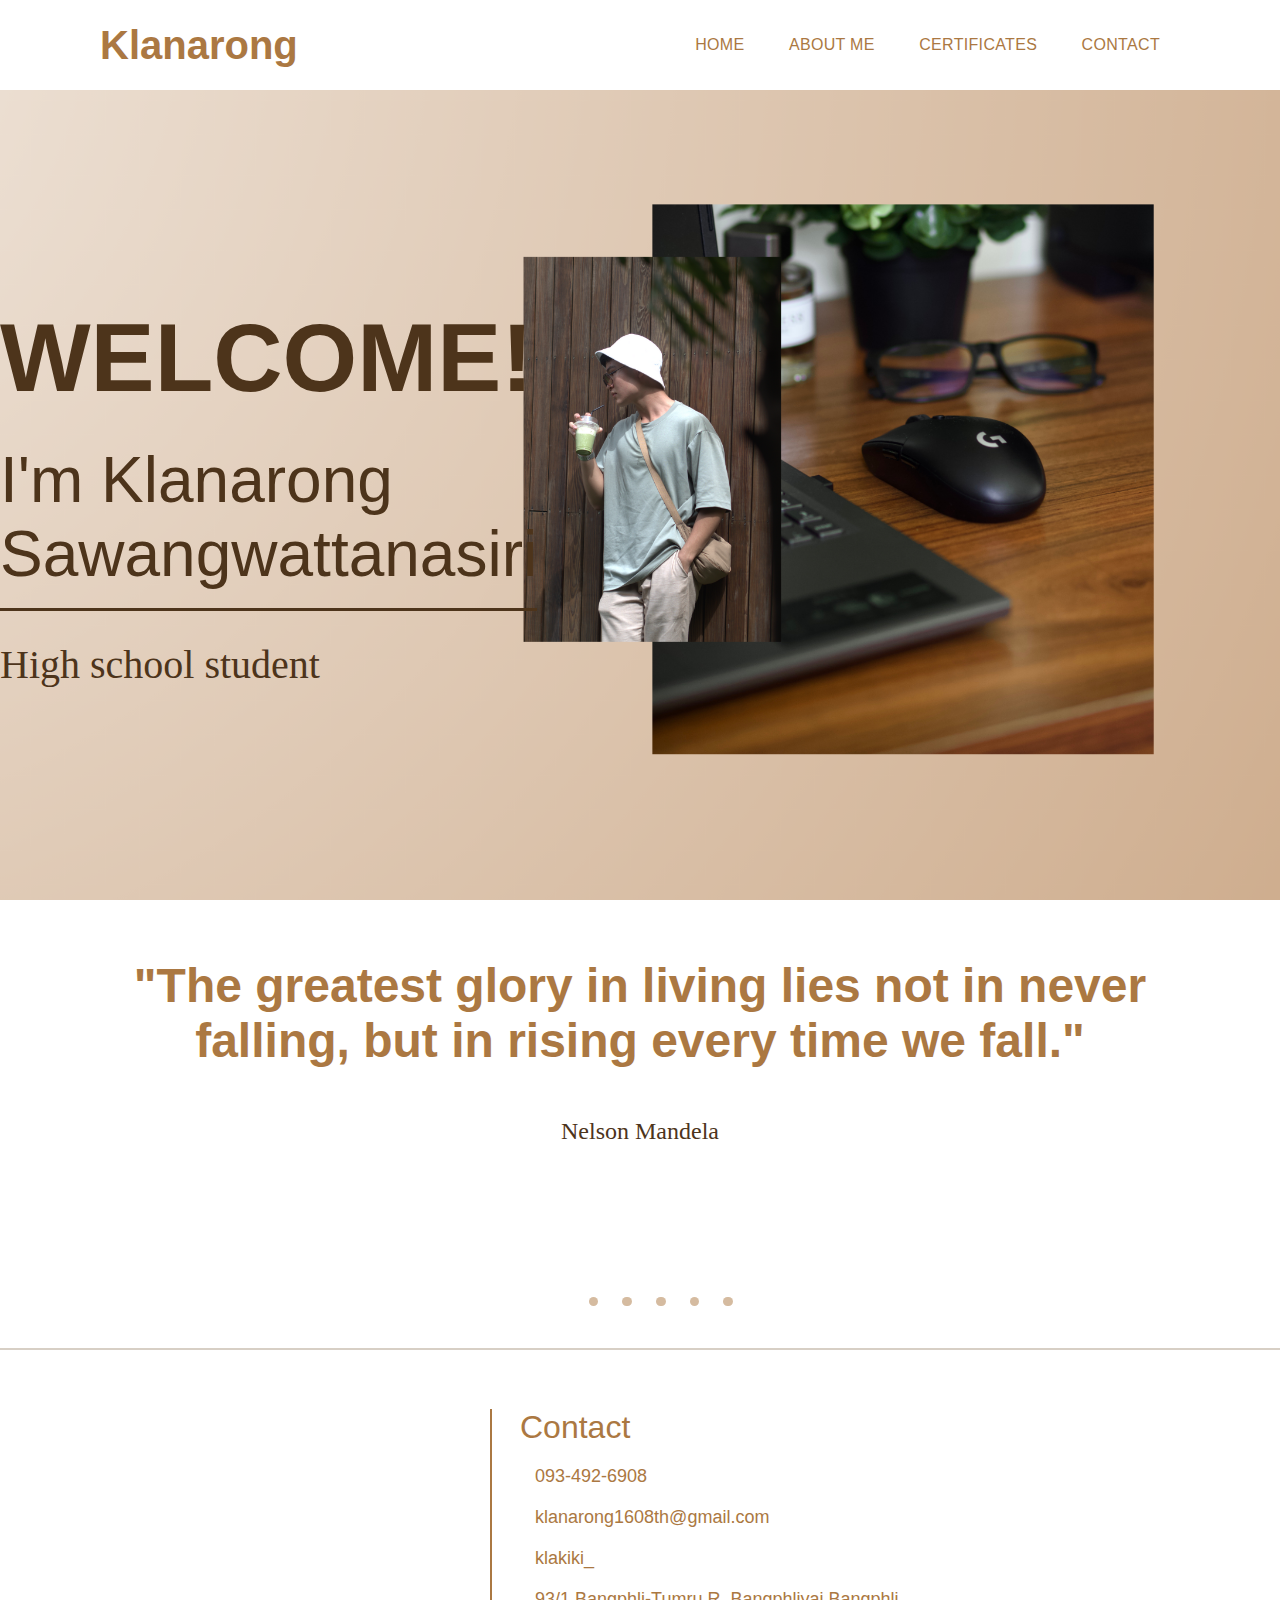
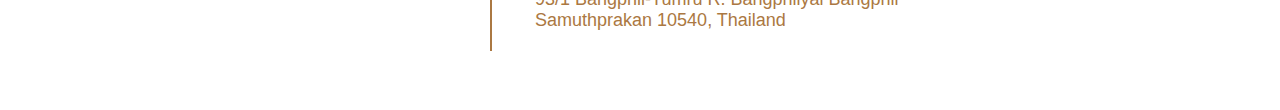
<file: index.html>
<!DOCTYPE html>
<html lang="en">
<head>
    <meta charset="UTF-8">
    <meta name="viewport" content="width=device-width, initial-scale=1.0">
    <title>Klanarong</title>
    <!-- link to stylesheets -->
    <link rel="stylesheet" href="styles/header.css">
    <link rel="stylesheet" href="styles/index.css">
    <link rel="stylesheet" href="styles/footer.css">
    <!-- link to google font -->
    <link rel="preconnect" href="https://fonts.googleapis.com">
    <link rel="preconnect" href="https://fonts.gstatic.com" crossorigin>
    <link href="https://fonts.googleapis.com/css2?family=Kanit:ital,wght@0,100;0,200;0,300;0,400;0,500;0,600;0,700;0,800;0,900;1,100;1,200;1,300;1,400;1,500;1,600;1,700;1,800;1,900&display=swap" rel="stylesheet">
    <!-- link to font awesome -->
    <link rel="stylesheet" href="https://cdnjs.cloudflare.com/ajax/libs/font-awesome/6.6.0/css/all.min.css" integrity="sha512-Kc323vGBEqzTmouAECnVceyQqyqdsSiqLQISBL29aUW4U/M7pSPA/gEUZQqv1cwx4OnYxTxve5UMg5GT6L4JJg==" crossorigin="anonymous" referrerpolicy="no-referrer" />
    <!-- link to swiperJS CSS -->
    <link rel="stylesheet" href="https://cdn.jsdelivr.net/npm/swiper@11/swiper-bundle.min.css">
</head>
<body>

    <!-- BURGER MENU -->
    <div class="burger-menu">
        <div class="burger-nav">
            <a class="nav-home" href="index.html">HOME</a>
            <a class="nav-about" href="about_me.html">ABOUT ME</a>
            <a class="nav-certificate" href="certificate.html">CERTIFICATES</a>
            <a class="nav-contact" href="#contact-footer">CONTACT</a>
        </div>
    </div>


    <!-- THE HEADER OF THE WEBSITE -->
    <header>
        <nav class="navigator">
            <div class="logo">
                <a href="index.html">Klanarong</a>
            </div>
            <div class="nav-bar">
                <a class="nav-home" href="index.html">HOME</a>
                <a class="nav-about" href="about_me.html">ABOUT ME</a>
                <a class="nav-certificate" href="certificate.html">CERTIFICATES</a>
                <a class="nav-contact" href="#contact-footer">CONTACT</a>
            </div>
            <div class="burger-menu-btn"></div>
        </nav>
    </header>

    <!-- MAIN CONTENT -->
    <main>
        <div class="intro">
            <div class="introduction">
                <h1 class="greeting">WELCOME!</h1>
                <h1 class="firstname">I'm Klanarong</h1>
                <h1 class="surname">Sawangwattanasiri</h1>
                <p>High school student</p>
            </div>
        </div>
    </main>


    <!-- FAMOUS QUOTES -->
    <section class="quote-container">
        <div class="slider-wrapper">
            <div class="slider" id="slider">
                <div id="slide-1" class="quotes">
                    <h1 class="quote-title">"The greatest glory in living lies not in never falling, but in rising every time we fall."</h1>
                    <p class="person">Nelson Mandela</p>
                </div>
                <div id="slide-2" class="quotes">
                    <h1 class="quote-title">"Do not go where the path may lead, go instead where there is no path and leave a trail."</h1>
                    <p class="person">Ralph Waldo Emerson</p>
                </div>
                <div id="slide-3" class="quotes">
                    <h1 class="quote-title">"The future belongs to those who believe in the beauty of their dreams."</h1>
                    <p class="person">Eleanor Roosevelt</p>
                </div>
                <div id="slide-4" class="quotes">
                    <h1 class="quote-title">"You miss 100% of the shots you don't take."</h1>
                    <p class="person">Wayne Gretzky</p>
                </div>
                <div id="slide-5" class="quotes">
                    <h1 class="quote-title">"If you set your goals ridiculously high and it's a failure, you will fail above everyone else's success."</h1>
                    <p class="person">James Cameron</p>
                </div>
            </div>
            <!-- slider nav -->
            <div class="slider-nav">
                <a href="#slide-1"></a>
                <a href="#slide-2"></a>
                <a href="#slide-3"></a>
                <a href="#slide-4"></a>
                <a href="#slide-5"></a>
            </div>
        </div>
    </section>


    <!-- THE FOOTER OF THE WEBSITE -->
    <footer>
        <div class="contact-container " id="contact-footer">
            <h2>Contact</h2>
            <div class="contact-info">
                <div class="info num1">
                    <i class="fa-solid fa-phone"></i>
                    <p class="phone">093-492-6908</p>
                </div>
                <div class="info num2">
                    <i class="fa-solid fa-envelope"></i>
                    <a class="link gmail" href="https://mail.google.com/" target="_blank">klanarong1608th@gmail.com</a>
                </div>
                <div class="info num3">
                    <i id="icon" class="fa-brands fa-instagram"></i>
                    <a class="link instagram" href="https://www.instagram.com/klakiki_/" target="_blank">klakiki_</a>
                </div>
                <div class="info num4">
                    <i class="fa-solid fa-location-dot"></i>
                    <p class="address">93/1 Bangphli-Tumru R.  Bangphliyai Bangphli  Samuthprakan  10540,  Thailand</p>
                </div>
            </div>
        </div>
    </footer>


    <!-- JS scripts -->
    <script src="scripts/header.js">  </script>
    <script src="scripts/index.js">  </script>
    <!-- link to swiperJS JS -->
    <script src="https://cdn.jsdelivr.net/npm/swiper@11/swiper-bundle.min.js"></script>

</body>
</html>
</file>
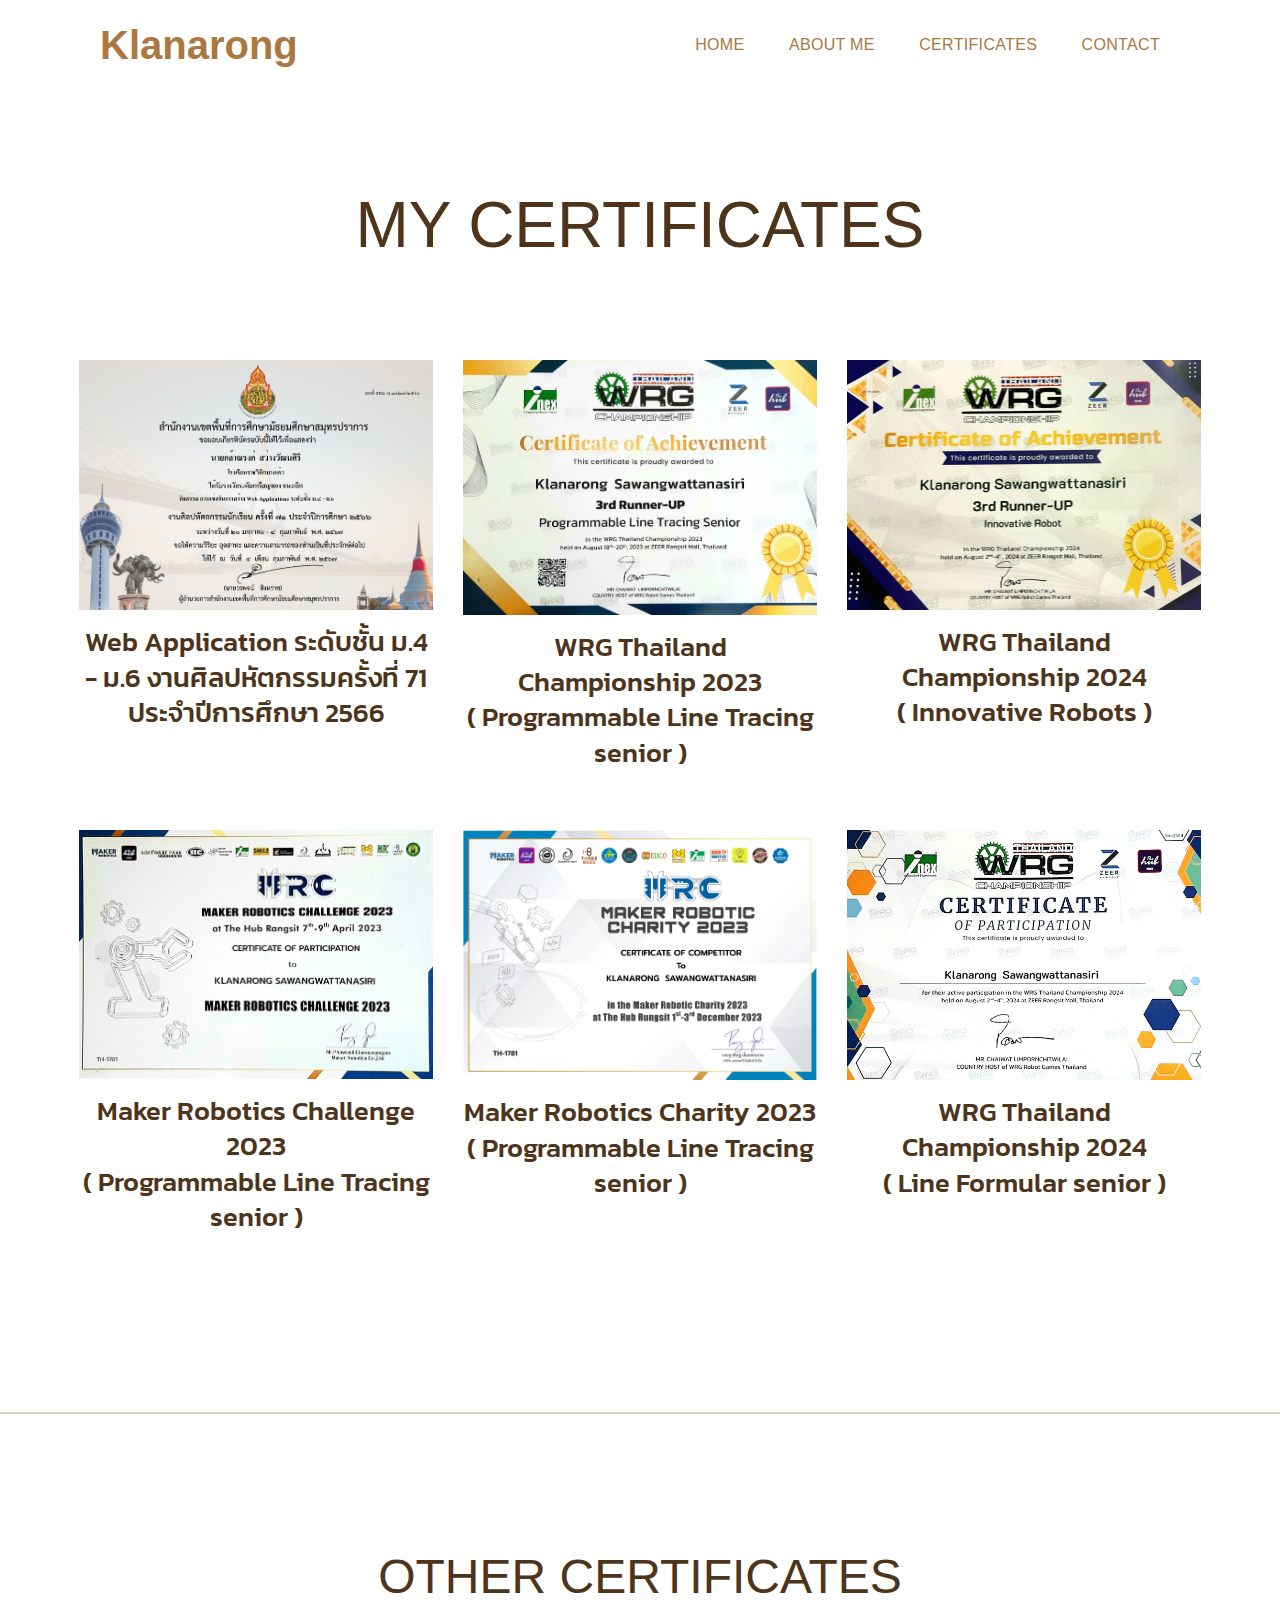
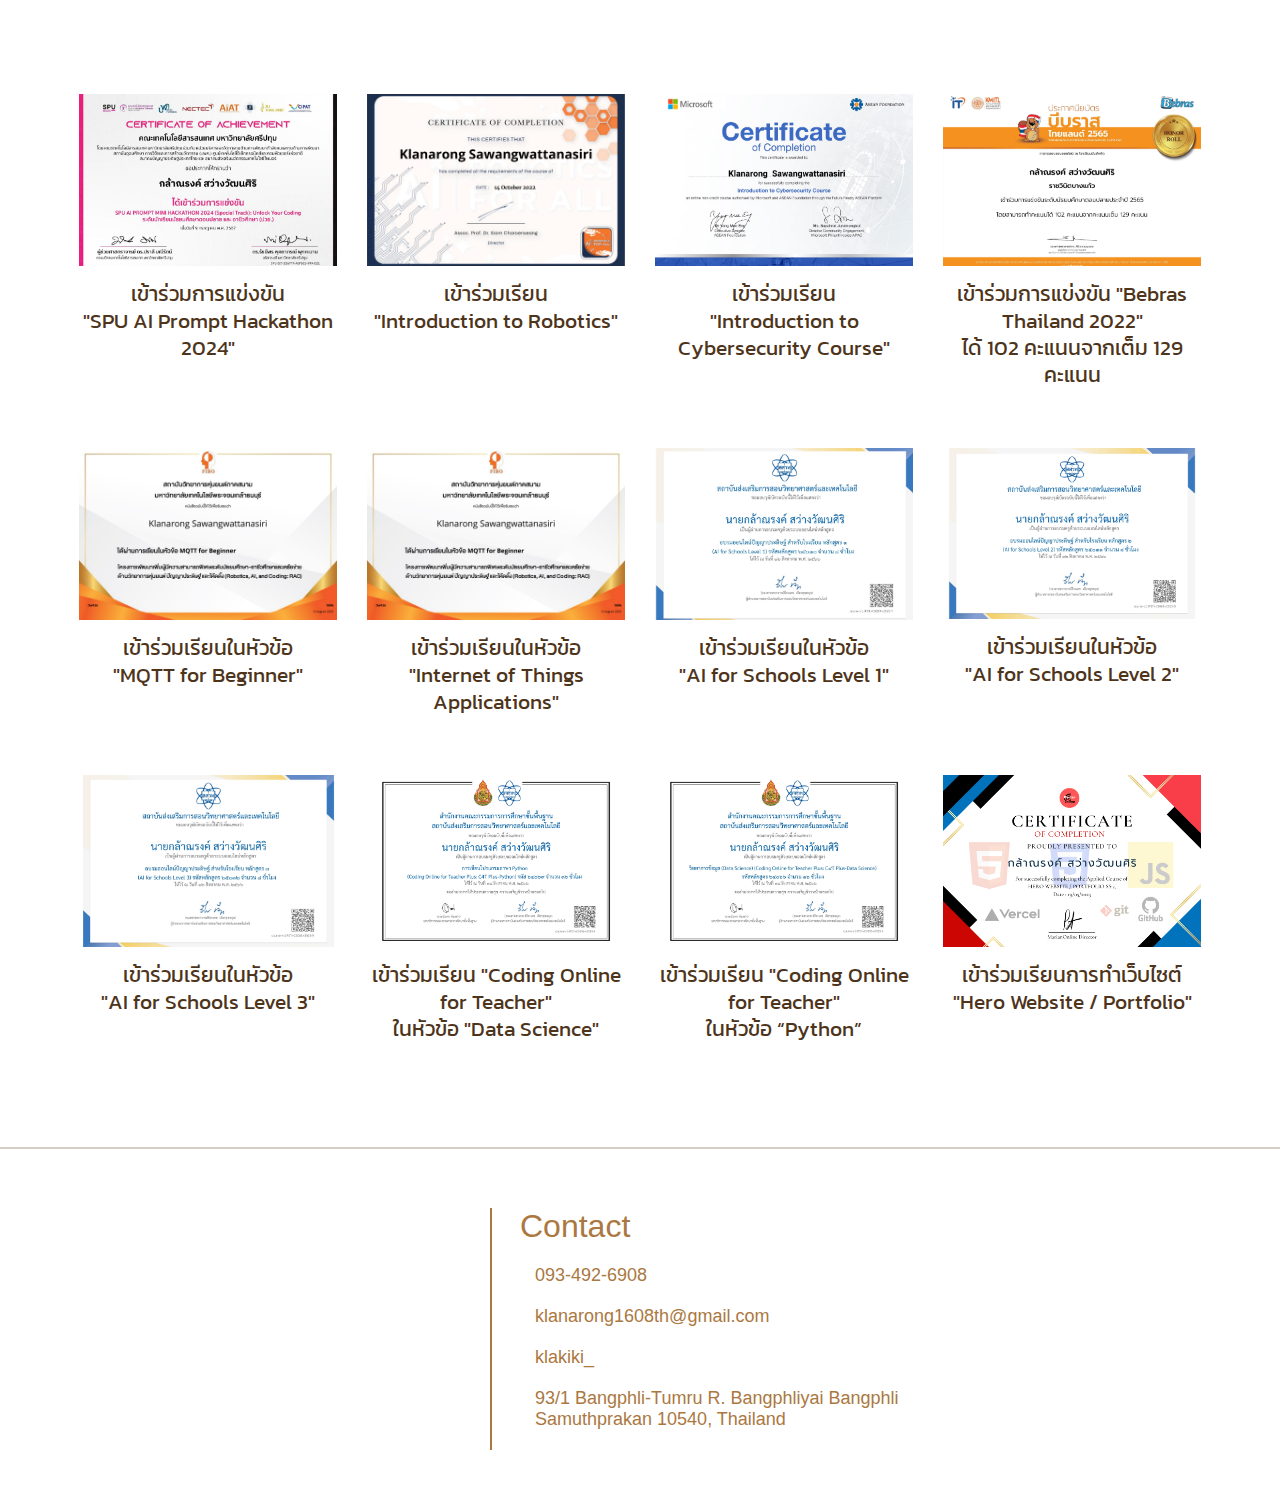
<file: certificate.html>
<!DOCTYPE html>
<html lang="en">
<head>
    <meta charset="UTF-8">
    <meta name="viewport" content="width=device-width, initial-scale=1.0">
    <title>Klanarong</title>
    <!-- link to stylesheets -->
    <link rel="stylesheet" href="styles/header.css">
    <link rel="stylesheet" href="styles/certificate.css">
    <link rel="stylesheet" href="styles/footer.css">
    <!-- link to google font -->
    <link rel="preconnect" href="https://fonts.googleapis.com">
    <link rel="preconnect" href="https://fonts.gstatic.com" crossorigin>
    <link href="https://fonts.googleapis.com/css2?family=Kanit:ital,wght@0,100;0,200;0,300;0,400;0,500;0,600;0,700;0,800;0,900;1,100;1,200;1,300;1,400;1,500;1,600;1,700;1,800;1,900&display=swap" rel="stylesheet">
    <!-- link to font awesome -->
    <link rel="stylesheet" href="https://cdnjs.cloudflare.com/ajax/libs/font-awesome/6.6.0/css/all.min.css" integrity="sha512-Kc323vGBEqzTmouAECnVceyQqyqdsSiqLQISBL29aUW4U/M7pSPA/gEUZQqv1cwx4OnYxTxve5UMg5GT6L4JJg==" crossorigin="anonymous" referrerpolicy="no-referrer" />
</head>
<body>

    <!-- BURGER MENU -->
    <div class="burger-menu">
        <div class="burger-nav">
            <a class="nav-home" href="index.html">HOME</a>
            <a class="nav-about" href="about_me.html">ABOUT ME</a>
            <a class="nav-certificate" href="certificate.html">CERTIFICATES</a>
            <a class="nav-contact" href="#contact-footer">CONTACT</a>
        </div>
    </div>


    <!-- THE HEADER OF THE WEBSITE -->
    <header>
        <nav class="navigator">
            <div class="logo">
                <a href="index.html">Klanarong</a>
            </div>
            <div class="nav-bar">
                <a class="nav-home" href="index.html">HOME</a>
                <a class="nav-about" href="about_me.html">ABOUT ME</a>
                <a class="nav-certificate" href="certificate.html">CERTIFICATES</a>
                <a class="nav-contact" href="#contact-footer">CONTACT</a>
            </div>
            <div class="burger-menu-btn"></div>
        </nav>
    </header>
    
    <!-- MY PORTFOLIO -->
    <main>
        <div class="pic-wrapper">
            <h1 class="page-title">MY CERTIFICATES</h1>
        </div>
    </main>

    <!-- MY CERTICIFATES -->
    <section class="cert-wrapper">
        <div class="cert-container">
            <div class="cert-contain num1">
                <div class="cert-pic-container">
                    <a href="certificate/Web2023.html"><img class="cert-pic" src="images/certificate/WebAPP_66กล้าณรงค์.jpg" alt=""></a>
                </div>
                <div class="cert-text">
                    <h1 class="cert-title">Web Application ระดับชั้น ม.4 - ม.6 งานศิลปหัตกรรมครั้งที่ 71 ประจำปีการศึกษา 2566</h1>
                </div>
            </div>
            <div class="cert-contain num2">
                <div class="cert-pic-container">
                    <a href="certificate/Wrg2023.html"><img class="cert-pic" src="images/certificate/WRG_2023_3rdlinetracing_กล้าณรงค์.jpg"" alt=""></a>
                </div>
                <div class="cert-text">
                    <h1 class="cert-title">WRG Thailand Championship 2023 <br>( Programmable Line Tracing senior )</h1>
                </div>
            </div>
            <div class="cert-contain num3">
                <div class="cert-pic-container">
                    <a href="certificate/Innovation2024.html"><img class="cert-pic" src="images/certificate/WRG_2024_innovation.png" alt=""></a>
                </div>
                <div class="cert-text">
                    <h1 class="cert-title">WRG Thailand Championship 2024 <br> ( Innovative Robots )</h1>
                </div>
            </div>
            <div class="cert-contain num4">
                <div class="cert-pic-container">
                    <a href="certificate/Mrc2023.html"><img class="cert-pic" src="images/certificate/MRC_2023_กล้าณรงค์.jpg" alt=""></a>
                </div>
                <div class="cert-text">
                    <h1 class="cert-title">Maker Robotics Challenge 2023<br>( Programmable Line Tracing senior )</h1>
                </div>
            </div>
            <div class="cert-contain num5">
                <div class="cert-pic-container">
                    <a href="certificate/MrCharity2023.html"><img class="cert-pic" src="images/certificate/mrcharity2023.JPG" alt=""></a>
                </div>
                <div class="cert-text">
                    <h1 class="cert-title">Maker Robotics Charity 2023<br>( Programmable Line Tracing senior )</h1>
                </div>
            </div>
            <div class="cert-contain num6">
                <div class="cert-pic-container">
                    <a href="certificate/Wrg2024_line.html"><img class="cert-pic" src="images/certificate/WRG_67_กล้าณรงค์.jpg" alt=""></a>
                </div>
                <div class="cert-text">
                    <h1 class="cert-title">WRG Thailand Championship 2024<br>( Line Formular senior )</h1>
                </div>
            </div>
        </div>
    </section>

    <!-- OTHER CERTIFICATES -->
    <section class="small-cert-wrapper">
        <h1 class="small-cert-title">OTHER CERTIFICATES</h1>
        <div class="small-cert-container">
            <div class="small-cert-contain num1">
                <div class="cert-pic-container">
                    <img class="cert-pic" src="images/certificate/กล้าณรงค์ สว่างวัฒนศิริThu Jul 18 2024 18_22_13 GMT+0700 (Indochina Time).JPG" alt="">
                </div>
                <div class="cert-text">
                    <h1 class="cert-title">เข้าร่วมการแข่งขัน<br>"SPU AI Prompt Hackathon 2024"</h1>
                </div>
            </div>
            <div class="small-cert-contain num2">
                <div class="cert-pic-container">
                    <img class="cert-pic" src="images/certificate/a17a7551-c8a2-4464-b9cd-71cdabc70d5b.JPG" alt="">
                </div>
                <div class="cert-text">
                    <h1 class="cert-title">เข้าร่วมเรียน<br>"Introduction to Robotics"</h1>
                </div>
            </div>
            <div class="small-cert-contain num3">
                <div class="cert-pic-container">
                    <img class="cert-pic" src="images/certificate/Cyber security.JPG" alt="">
                </div>
                <div class="cert-text">
                    <h1 class="cert-title">เข้าร่วมเรียน<br>"Introduction to Cybersecurity Course"</h1>
                </div>
            </div>
            <div class="small-cert-contain num4">
                <div class="cert-pic-container">
                    <img class="cert-pic" src="images/certificate/0009_กล้าณรงค์ สว่างวัฒนศิริ.JPG" alt="">
                </div>
                <div class="cert-text">
                    <h1 class="cert-title">เข้าร่วมการแข่งขัน "Bebras Thailand 2022"<br>ได้ 102 คะแนนจากเต็ม 129 คะแนน</h1>
                </div>
            </div>
            <div class="small-cert-contain num5">
                <div class="cert-pic-container">
                    <img class="cert-pic" src="images/certificate/MQTT_กล้าณรงค์-1.jpg" alt="">
                </div>
                <div class="cert-text">
                    <h1 class="cert-title">เข้าร่วมเรียนในหัวข้อ<br>"MQTT for Beginner"</h1>
                </div>
            </div>
            <div class="small-cert-contain num6">
                <div class="cert-pic-container">
                    <img class="cert-pic" src="images/certificate/MQTT_กล้าณรงค์-1.jpg" alt="">
                </div>
                <div class="cert-text">
                    <h1 class="cert-title">เข้าร่วมเรียนในหัวข้อ<br>"Internet of Things Applications"</h1>
                </div>
            </div>
            <div class="small-cert-contain num7">
                <div class="cert-pic-container">
                    <img class="cert-pic" src="images/certificate/cert_AI level1-1.jpg" alt="">
                </div>
                <div class="cert-text">
                    <h1 class="cert-title">เข้าร่วมเรียนในหัวข้อ<br>"AI for Schools Level 1"</h1>
                </div>
            </div>
            <div class="small-cert-contain num8">
                <div class="cert-pic-container">
                    <img class="cert-pic" src="images/certificate/cert_AI level2-1.jpg" alt="">
                </div>
                <div class="cert-text">
                    <h1 class="cert-title">เข้าร่วมเรียนในหัวข้อ<br>"AI for Schools Level 2"</h1>
                </div>
            </div>
            <div class="small-cert-contain num9">
                <div class="cert-pic-container">
                    <img class="cert-pic" src="images/certificate/cert_AI level3-1.jpg" alt="">
                </div>
                <div class="cert-text">
                    <h1 class="cert-title">เข้าร่วมเรียนในหัวข้อ<br>"AI for Schools Level 3"</h1>
                </div>
            </div>
            <div class="small-cert-contain num10">
                <div class="cert-pic-container">
                    <img class="cert-pic" src="images/certificate/data_sci_1-1.jpg" alt="">
                </div>
                <div class="cert-text">
                    <h1 class="cert-title">เข้าร่วมเรียน "Coding Online for Teacher"<br>ในหัวข้อ "Data Science"</h1>
                </div>
            </div>
            <div class="small-cert-contain num11">
                <div class="cert-pic-container">
                    <img class="cert-pic" src="images/certificate/data_sci_2-1.jpg" alt="">
                </div>
                <div class="cert-text">
                    <h1 class="cert-title">เข้าร่วมเรียน "Coding Online for Teacher"<br>ในหัวข้อ “Python”</h1>
                </div>
            </div>
            <div class="small-cert-contain num12">
                <div class="cert-pic-container">
                    <img class="cert-pic" src="images/certificate/กล้าณรงค์ สว่างวัฒนศิริ.png" alt="">
                </div>
                <div class="cert-text">
                    <h1 class="cert-title">เข้าร่วมเรียนการทำเว็บไซต์<br>"Hero Website / Portfolio"</h1>
                </div>
            </div>
            
        </div>
    </section>


    <!-- THE FOOTER OF THE WEBSITE -->
    <footer>
        <div id="contact-footer" class="contact-container">
            <h2>Contact</h2>
            <div class="contact-info">
                <div class="info num1">
                    <i class="fa-solid fa-phone"></i>
                    <p class="phone">093-492-6908</p>
                </div>
                <div class="info num2">
                    <i class="fa-solid fa-envelope"></i>
                    <a class="link gmail" href="https://mail.google.com/" target="_blank">klanarong1608th@gmail.com</a>
                </div>
                <div class="info num3">
                    <i id="icon" class="fa-brands fa-instagram"></i>
                    <a class="link instagram" href="https://www.instagram.com/klakiki_/" target="_blank">klakiki_</a>
                </div>
                <div class="info num4">
                    <i class="fa-solid fa-location-dot"></i>
                    <p class="address">93/1 Bangphli-Tumru R.  Bangphliyai Bangphli  Samuthprakan  10540,  Thailand</p>
                </div>
            </div>
        </div>
    </footer>


    <!-- JS scripts -->
    <script src="scripts/header.js">  </script>
</body>
</html>
</file>
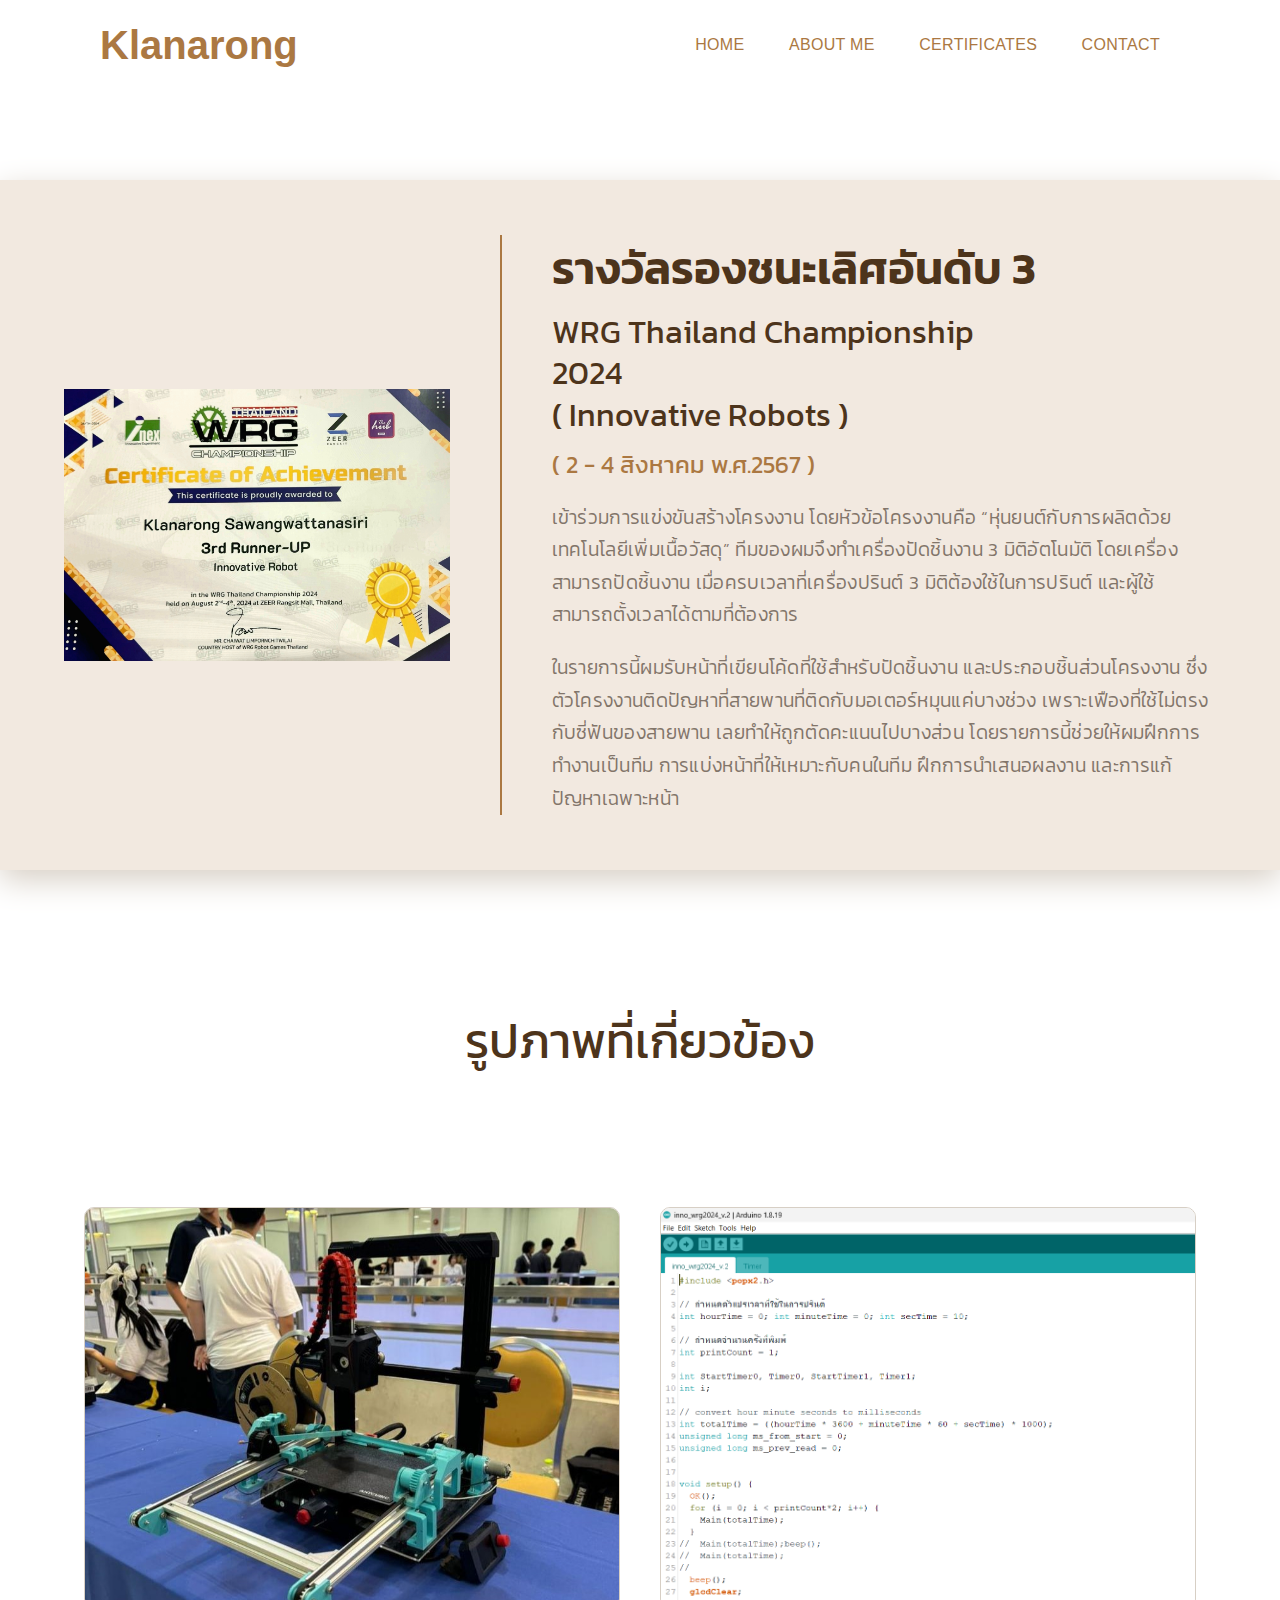
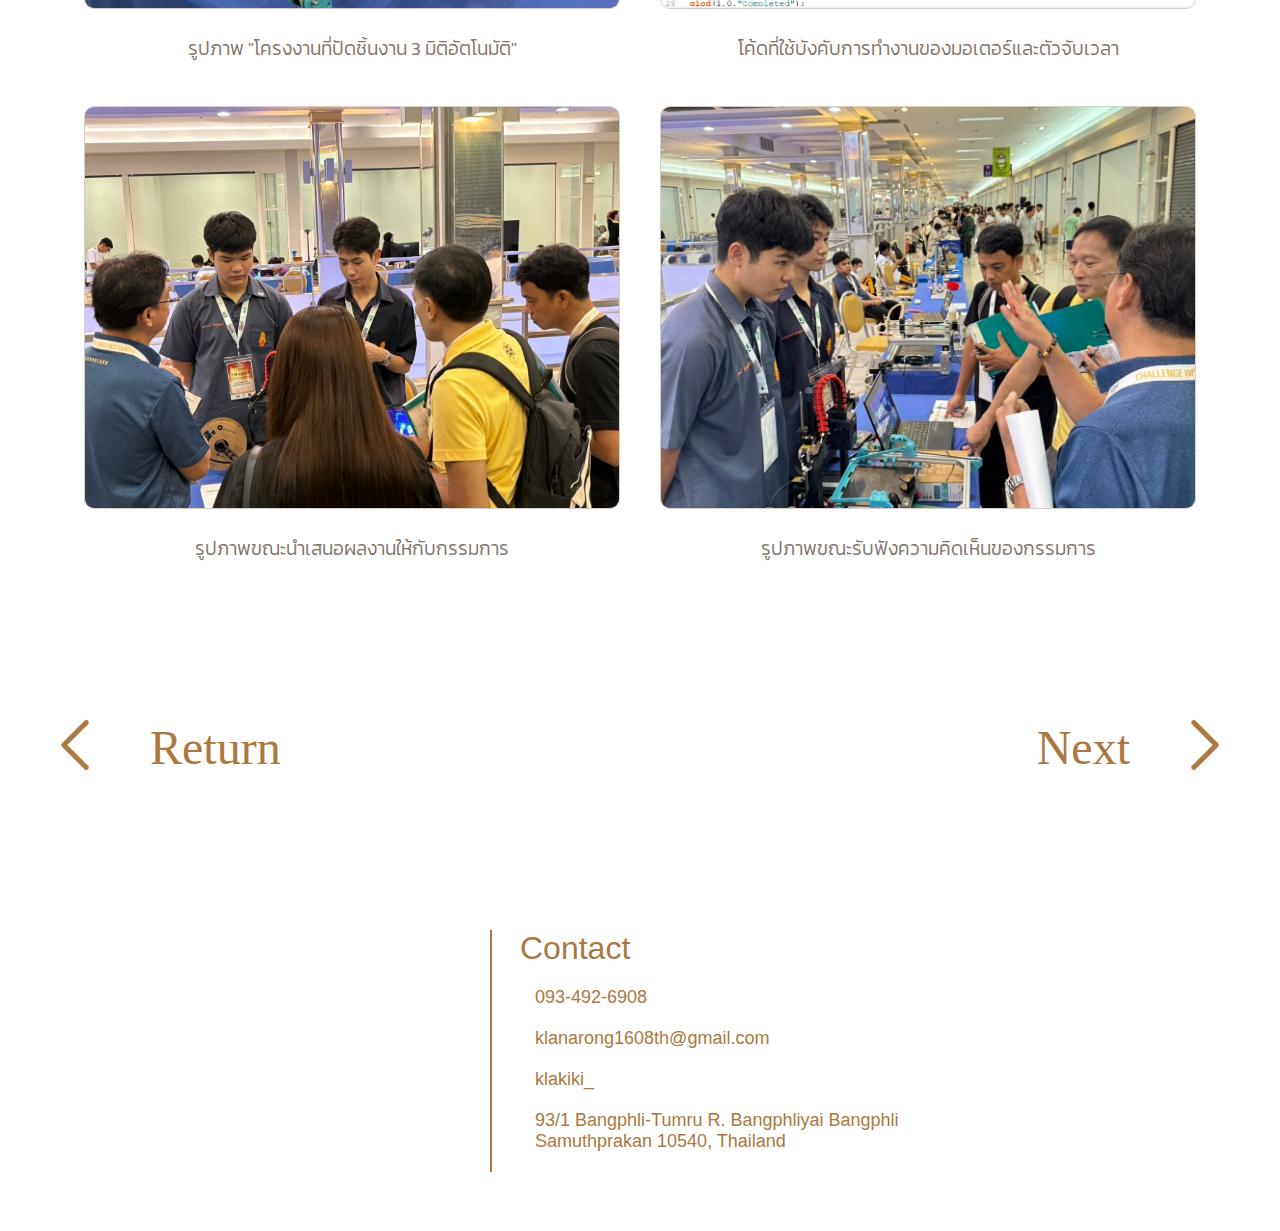
<file: certificate/Innovation2024.html>
<!DOCTYPE html>
<html lang="en">
<head>
    <meta charset="UTF-8">
    <meta name="viewport" content="width=device-width, initial-scale=1.0">
    <title>Klanarong</title>
    <!-- link to stylesheets -->
    <link rel="stylesheet" href="../styles/header.css">
    <link rel="stylesheet" href="../styles/certificate_inspect.css">
    <link rel="stylesheet" href="../styles/footer.css">
    <!-- link to google font -->
    <link rel="preconnect" href="https://fonts.googleapis.com">
    <link rel="preconnect" href="https://fonts.gstatic.com" crossorigin>
    <link href="https://fonts.googleapis.com/css2?family=Kanit:ital,wght@0,100;0,200;0,300;0,400;0,500;0,600;0,700;0,800;0,900;1,100;1,200;1,300;1,400;1,500;1,600;1,700;1,800;1,900&display=swap" rel="stylesheet">
    <!-- link to font awesome -->
    <link rel="stylesheet" href="https://cdnjs.cloudflare.com/ajax/libs/font-awesome/6.6.0/css/all.min.css" integrity="sha512-Kc323vGBEqzTmouAECnVceyQqyqdsSiqLQISBL29aUW4U/M7pSPA/gEUZQqv1cwx4OnYxTxve5UMg5GT6L4JJg==" crossorigin="anonymous" referrerpolicy="no-referrer" />
</head>
<body>

    <!-- BURGER MENU -->
    <div class="burger-menu">
        <div class="burger-nav">
            <a class="nav-home" href="../index.html">HOME</a>
            <a class="nav-about" href="../about_me.html">ABOUT ME</a>
            <a class="nav-certificate" href="../certificate.html">CERTIFICATES</a>
            <a class="nav-contact" href="#contact-footer">CONTACT</a>
        </div>
    </div>


    <!-- THE HEADER OF THE WEBSITE -->
    <header>
        <nav class="navigator">
            <div class="logo">
                <a href="../index.html">Klanarong</a>
            </div>
            <div class="nav-bar">
                <a class="nav-home" href="../index.html">HOME</a>
                <a class="nav-about" href="../about_me.html">ABOUT ME</a>
                <a class="nav-certificate" href="../certificate.html">CERTIFICATES</a>
                <a class="nav-contact" href="#contact-footer">CONTACT</a>
            </div>
            <div class="burger-menu-btn"></div>
        </nav>
    </header>

    <!-- WRG Innovation 2024 -->
    <section class="left-cert-wrapper">
        <div class="left-cert-container">
            <div class="left-cert-pic-container">
                <img class="left-cert-pic" src="../images/certificate/WRG_2024_innovation.png" alt="">
            </div>
            <div class="left-cert-text">
                <h1 class="prize">รางวัลรองชนะเลิศอันดับ 3</h1>
                <h1 class="cert-title">WRG Thailand Championship 2024<br>( Innovative Robots )</h1>
                <h2 class="cert-date">( 2 - 4 สิงหาคม พ.ศ.2567 )</h2>
                <p class="cert-paragraph">
                    เข้าร่วมการแข่งขันสร้างโครงงาน โดยหัวข้อโครงงานคือ “หุ่นยนต์กับการผลิตด้วยเทคโนโลยีเพิ่มเนื้อวัสดุ” 
                    ทีมของผมจึงทำเครื่องปัดชิ้นงาน 3 มิติอัตโนมัติ โดยเครื่องสามารถปัดชิ้นงาน เมื่อครบเวลาที่เครื่องปรินต์ 3 มิติต้องใช้ในการปรินต์ 
                    และผู้ใช้สามารถตั้งเวลาได้ตามที่ต้องการ </p>
                <p class="last-cert-paragraph">
                    ในรายการนี้ผมรับหน้าที่เขียนโค้ดที่ใช้สำหรับปัดชิ้นงาน และประกอบชิ้นส่วนโครงงาน ซึ่งตัวโครงงานติดปัญหาที่สายพานที่ติดกับมอเตอร์หมุนแค่บางช่วง 
                    เพราะเฟืองที่ใช้ไม่ตรงกับซี่ฟันของสายพาน เลยทำให้ถูกตัดคะแนนไปบางส่วน โดยรายการนี้ช่วยให้ผมฝึกการทำงานเป็นทีม 
                    การแบ่งหน้าที่ให้เหมาะกับคนในทีม ฝึกการนำเสนอผลงาน และการแก้ปัญหาเฉพาะหน้า</p>
            </div>
        </div>
    </section>

    <!-- Related Images -->
    <section class="related-images-wrapper">
        <div class="related-images-container">
            <div class="title-container">
                <h1 class="title">รูปภาพที่เกี่ยวข้อง</h1>
                <p class="description"></p>
            </div>
            <div class="related-images-table">
                <div class="images-contain">
                    <img src="../images/certificate/Innovation2024/1.jpg" alt="">
                    <p class="img-description">รูปภาพ "โครงงานที่ปัดชิ้นงาน 3 มิติอัตโนมัติ"</p>
                </div>
                <div class="images-contain">
                    <img src="../images/certificate/Innovation2024/2.png" alt="">
                    <p class="img-description">โค้ดที่ใช้บังคับการทำงานของมอเตอร์และตัวจับเวลา</p>
                </div>
                <div class="images-contain">
                    <img src="../images/certificate/Innovation2024/3.jpg" alt="">
                    <p class="img-description">รูปภาพขณะนำเสนอผลงานให้กับกรรมการ</p>
                </div>
                <div class="images-contain">
                    <img src="../images/certificate/Innovation2024/4.jpg" alt="">
                    <p class="img-description">รูปภาพขณะรับฟังความคิดเห็นของกรรมการ</p>
                </div>
            </div>
        </div>
    </section>

    
    <!-- PREVIOUS & NEXT PAGE -->
    <section class="pre-next-wrapper">
        <div class="pre-next-container">
            <div class="page">
                <a href="Wrg2023.html"><img class="icon" src="../images/icons/back.png" alt=""></a>
                <a class="btn" href="Wrg2023.html" class="pre-title">Return</a>
            </div>
            <div class="page">
                <a class="btn" href="Mrc2023.html" class="next-title">Next</a>
                <a href="Mrc2023.html"><img class="icon" src="../images/icons/next.png" alt=""></a>
            </div>
        </div>
    </section>


    <!-- THE FOOTER OF THE WEBSITE -->
    <footer>
        <div id="contact-footer" class="contact-container">
            <h2>Contact</h2>
            <div class="contact-info">
                <div class="info num1">
                    <i class="fa-solid fa-phone"></i>
                    <p class="phone">093-492-6908</p>
                </div>
                <div class="info num2">
                    <i class="fa-solid fa-envelope"></i>
                    <a class="link gmail" href="https://mail.google.com/" target="_blank">klanarong1608th@gmail.com</a>
                </div>
                <div class="info num3">
                    <i id="icon" class="fa-brands fa-instagram"></i>
                    <a class="link instagram" href="https://www.instagram.com/klakiki_/" target="_blank">klakiki_</a>
                </div>
                <div class="info num4">
                    <i class="fa-solid fa-location-dot"></i>
                    <p class="address">93/1 Bangphli-Tumru R.  Bangphliyai Bangphli  Samuthprakan  10540,  Thailand</p>
                </div>
            </div>
        </div>
    </footer>


    <!-- JS scripts -->
    <script src="../scripts/header.js">  </script>
</body>
</html>
</file>
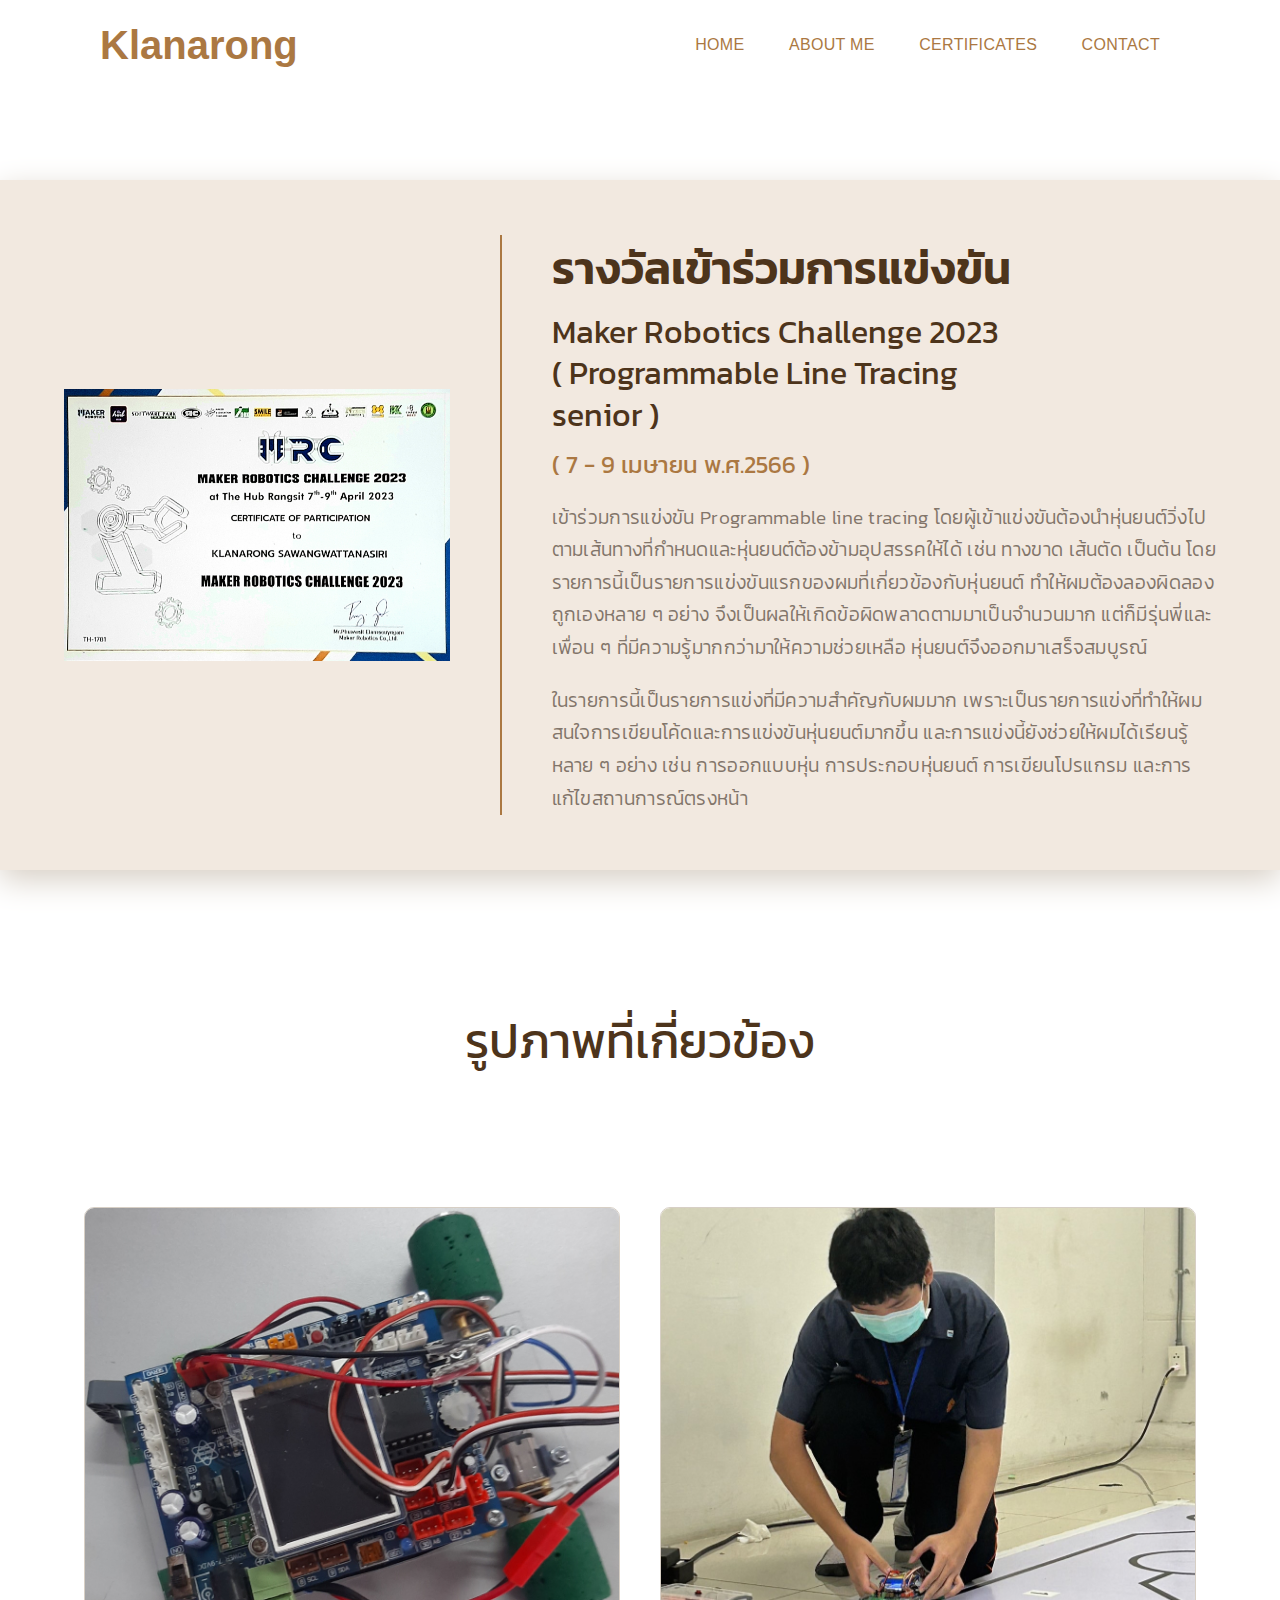
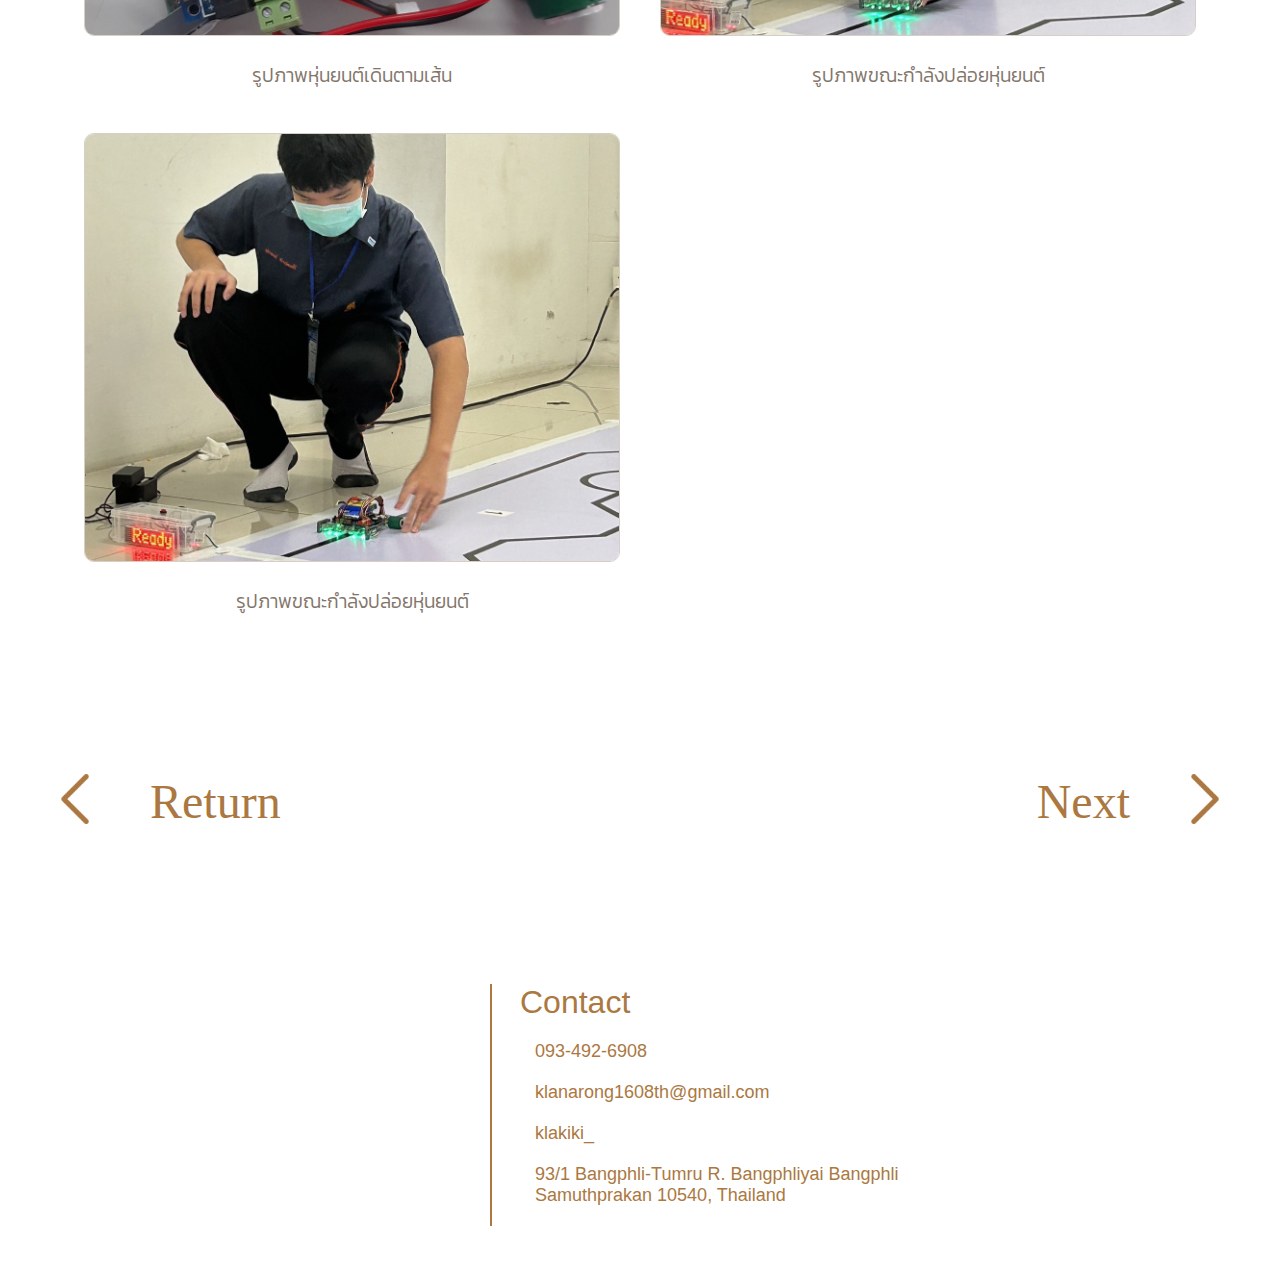
<file: certificate/Mrc2023.html>
<!DOCTYPE html>
<html lang="en">
<head>
    <meta charset="UTF-8">
    <meta name="viewport" content="width=device-width, initial-scale=1.0">
    <title>Klanarong</title>
    <!-- link to stylesheets -->
    <link rel="stylesheet" href="../styles/header.css">
    <link rel="stylesheet" href="../styles/certificate_inspect.css">
    <link rel="stylesheet" href="../styles/footer.css">
    <!-- link to google font -->
    <link rel="preconnect" href="https://fonts.googleapis.com">
    <link rel="preconnect" href="https://fonts.gstatic.com" crossorigin>
    <link href="https://fonts.googleapis.com/css2?family=Kanit:ital,wght@0,100;0,200;0,300;0,400;0,500;0,600;0,700;0,800;0,900;1,100;1,200;1,300;1,400;1,500;1,600;1,700;1,800;1,900&display=swap" rel="stylesheet">
    <!-- link to font awesome -->
    <link rel="stylesheet" href="https://cdnjs.cloudflare.com/ajax/libs/font-awesome/6.6.0/css/all.min.css" integrity="sha512-Kc323vGBEqzTmouAECnVceyQqyqdsSiqLQISBL29aUW4U/M7pSPA/gEUZQqv1cwx4OnYxTxve5UMg5GT6L4JJg==" crossorigin="anonymous" referrerpolicy="no-referrer" />
</head>
<body>

    <!-- BURGER MENU -->
    <div class="burger-menu">
        <div class="burger-nav">
            <a class="nav-home" href="../index.html">HOME</a>
            <a class="nav-about" href="../about_me.html">ABOUT ME</a>
            <a class="nav-certificate" href="../certificate.html">CERTIFICATES</a>
            <a class="nav-contact" href="#contact-footer">CONTACT</a>
        </div>
    </div>


    <!-- THE HEADER OF THE WEBSITE -->
    <header>
        <nav class="navigator">
            <div class="logo">
                <a href="../index.html">Klanarong</a>
            </div>
            <div class="nav-bar">
                <a class="nav-home" href="../index.html">HOME</a>
                <a class="nav-about" href="../about_me.html">ABOUT ME</a>
                <a class="nav-certificate" href="../certificate.html">CERTIFICATES</a>
                <a class="nav-contact" href="#contact-footer">CONTACT</a>
            </div>
            <div class="burger-menu-btn"></div>
        </nav>
    </header>

    <!-- MRC 2023 -->
    <section class="left-cert-wrapper">
        <div class="left-cert-container">
            <div class="left-cert-pic-container">
                <img class="left-cert-pic" src="../images/certificate/MRC_2023_กล้าณรงค์.jpg" alt="">
            </div>
            <div class="left-cert-text">
                <h1 class="prize">รางวัลเข้าร่วมการแข่งขัน</h1>
                <h1 class="cert-title">Maker Robotics Challenge 2023
                    <br>( Programmable Line Tracing senior )</h1>
                <h2 class="cert-date">( 7 - 9 เมษายน พ.ศ.2566 )</h2>
                <p class="cert-paragraph">
                    เข้าร่วมการแข่งขัน Programmable line tracing โดยผู้เข้าแข่งขันต้องนำหุ่นยนต์วิ่งไปตามเส้นทางที่กำหนดและหุ่นยนต์ต้องข้ามอุปสรรคให้ได้ เช่น ทางขาด เส้นตัด เป็นต้น 
                    โดยรายการนี้เป็นรายการแข่งขันแรกของผมที่เกี่ยวข้องกับหุ่นยนต์ ทำให้ผมต้องลองผิดลองถูกเองหลาย ๆ อย่าง จึงเป็นผลให้เกิดข้อผิดพลาดตามมาเป็นจำนวนมาก 
                    แต่ก็มีรุ่นพี่และเพื่อน ๆ ที่มีความรู้มากกว่ามาให้ความช่วยเหลือ หุ่นยนต์จึงออกมาเสร็จสมบูรณ์</p>
                <p class="last-cert-paragraph">
                    ในรายการนี้เป็นรายการแข่งที่มีความสำคัญกับผมมาก เพราะเป็นรายการแข่งที่ทำให้ผมสนใจการเขียนโค้ดและการแข่งขันหุ่นยนต์มากขึ้น และการแข่งนี้ยังช่วยให้ผมได้เรียนรู้หลาย ๆ อย่าง
                    เช่น การออกแบบหุ่น การประกอบหุ่นยนต์ การเขียนโปรแกรม และการแก้ไขสถานการณ์ตรงหน้า</p>
            </div>
        </div>
    </section>

    <!-- Related Images -->
    <section class="related-images-wrapper">
        <div class="related-images-container">
            <div class="title-container">
                <h1 class="title">รูปภาพที่เกี่ยวข้อง</h1>
                <p class="description"></p>
            </div>
            <div class="related-images-table">
                <div class="images-contain">
                    <img src="../images/certificate/Mrc2023/1.jpg" alt="">
                    <p class="img-description">รูปภาพหุ่นยนต์เดินตามเส้น</p>
                </div>
                <div class="images-contain">
                    <img src="../images/certificate/Mrc2023/2.jpg" alt="">
                    <p class="img-description">รูปภาพขณะกำลังปล่อยหุ่นยนต์</p>
                </div>
                <div class="images-contain">
                    <img src="../images/certificate/Mrc2023/3.jpg" alt="">
                    <p class="img-description">รูปภาพขณะกำลังปล่อยหุ่นยนต์</p>
                </div>
            </div>
        </div>
    </section>

    
    <!-- PREVIOUS & NEXT PAGE -->
    <section class="pre-next-wrapper">
        <div class="pre-next-container">
            <div class="page">
                <a href="Innovation2024.html"><img class="icon" src="../images/icons/back.png" alt=""></a>
                <a class="btn" href="Innovation2024.html" class="pre-title">Return</a>
            </div>
            <div class="page">
                <a class="btn" href="MrCharity2023.html" class="next-title">Next</a>
                <a href="MrCharity2023.html"><img class="icon" src="../images/icons/next.png" alt=""></a>
            </div>
        </div>
    </section>


    <!-- THE FOOTER OF THE WEBSITE -->
    <footer>
        <div id="contact-footer" class="contact-container">
            <h2>Contact</h2>
            <div class="contact-info">
                <div class="info num1">
                    <i class="fa-solid fa-phone"></i>
                    <p class="phone">093-492-6908</p>
                </div>
                <div class="info num2">
                    <i class="fa-solid fa-envelope"></i>
                    <a class="link gmail" href="https://mail.google.com/" target="_blank">klanarong1608th@gmail.com</a>
                </div>
                <div class="info num3">
                    <i id="icon" class="fa-brands fa-instagram"></i>
                    <a class="link instagram" href="https://www.instagram.com/klakiki_/" target="_blank">klakiki_</a>
                </div>
                <div class="info num4">
                    <i class="fa-solid fa-location-dot"></i>
                    <p class="address">93/1 Bangphli-Tumru R.  Bangphliyai Bangphli  Samuthprakan  10540,  Thailand</p>
                </div>
            </div>
        </div>
    </footer>


    <!-- JS scripts -->
    <script src="../scripts/header.js">  </script>
</body>
</html>
</file>
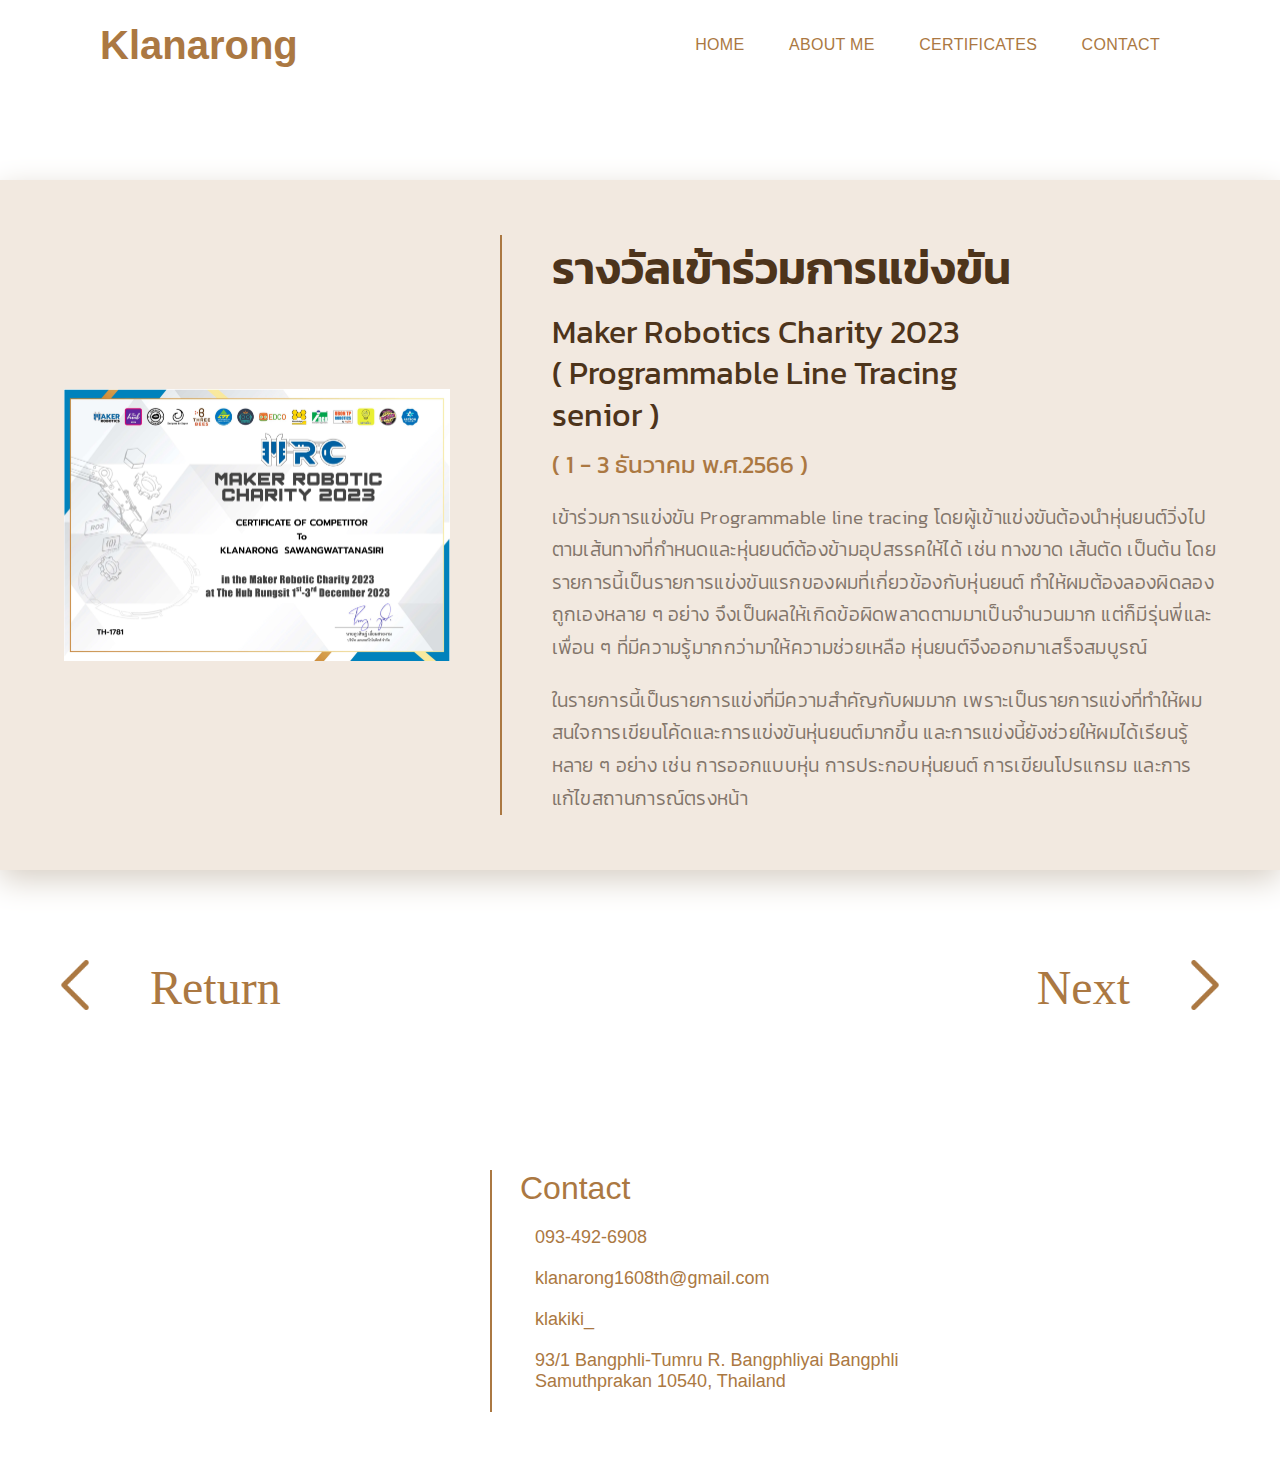
<file: certificate/MrCharity2023.html>
<!DOCTYPE html>
<html lang="en">
<head>
    <meta charset="UTF-8">
    <meta name="viewport" content="width=device-width, initial-scale=1.0">
    <title>Klanarong</title>
    <!-- link to stylesheets -->
    <link rel="stylesheet" href="../styles/header.css">
    <link rel="stylesheet" href="../styles/certificate_inspect.css">
    <link rel="stylesheet" href="../styles/footer.css">
    <!-- link to google font -->
    <link rel="preconnect" href="https://fonts.googleapis.com">
    <link rel="preconnect" href="https://fonts.gstatic.com" crossorigin>
    <link href="https://fonts.googleapis.com/css2?family=Kanit:ital,wght@0,100;0,200;0,300;0,400;0,500;0,600;0,700;0,800;0,900;1,100;1,200;1,300;1,400;1,500;1,600;1,700;1,800;1,900&display=swap" rel="stylesheet">
    <!-- link to font awesome -->
    <link rel="stylesheet" href="https://cdnjs.cloudflare.com/ajax/libs/font-awesome/6.6.0/css/all.min.css" integrity="sha512-Kc323vGBEqzTmouAECnVceyQqyqdsSiqLQISBL29aUW4U/M7pSPA/gEUZQqv1cwx4OnYxTxve5UMg5GT6L4JJg==" crossorigin="anonymous" referrerpolicy="no-referrer" />
</head>
<body>

    <!-- BURGER MENU -->
    <div class="burger-menu">
        <div class="burger-nav">
            <a class="nav-home" href="../index.html">HOME</a>
            <a class="nav-about" href="../about_me.html">ABOUT ME</a>
            <a class="nav-certificate" href="../certificate.html">CERTIFICATES</a>
            <a class="nav-contact" href="#contact-footer">CONTACT</a>
        </div>
    </div>


    <!-- THE HEADER OF THE WEBSITE -->
    <header>
        <nav class="navigator">
            <div class="logo">
                <a href="../index.html">Klanarong</a>
            </div>
            <div class="nav-bar">
                <a class="nav-home" href="../index.html">HOME</a>
                <a class="nav-about" href="../about_me.html">ABOUT ME</a>
                <a class="nav-certificate" href="../certificate.html">CERTIFICATES</a>
                <a class="nav-contact" href="#contact-footer">CONTACT</a>
            </div>
            <div class="burger-menu-btn"></div>
        </nav>
    </header>

    <!-- Maker Robotic Chariry 2023 -->
    <section class="left-cert-wrapper">
        <div class="left-cert-container">
            <div class="left-cert-pic-container">
                <img class="left-cert-pic" src="../images/certificate/mrcharity2023.JPG" alt="">
            </div>
            <div class="left-cert-text">
                <h1 class="prize">รางวัลเข้าร่วมการแข่งขัน</h1>
                <h1 class="cert-title">Maker Robotics Charity 2023
                    <br>( Programmable Line Tracing senior )</h1>
                <h2 class="cert-date">( 1 - 3 ธันวาคม พ.ศ.2566 )</h2>
                <p class="cert-paragraph">
                    เข้าร่วมการแข่งขัน Programmable line tracing โดยผู้เข้าแข่งขันต้องนำหุ่นยนต์วิ่งไปตามเส้นทางที่กำหนดและหุ่นยนต์ต้องข้ามอุปสรรคให้ได้ เช่น ทางขาด เส้นตัด เป็นต้น 
                    โดยรายการนี้เป็นรายการแข่งขันแรกของผมที่เกี่ยวข้องกับหุ่นยนต์ ทำให้ผมต้องลองผิดลองถูกเองหลาย ๆ อย่าง จึงเป็นผลให้เกิดข้อผิดพลาดตามมาเป็นจำนวนมาก 
                    แต่ก็มีรุ่นพี่และเพื่อน ๆ ที่มีความรู้มากกว่ามาให้ความช่วยเหลือ หุ่นยนต์จึงออกมาเสร็จสมบูรณ์</p>
                <p class="last-cert-paragraph">
                    ในรายการนี้เป็นรายการแข่งที่มีความสำคัญกับผมมาก เพราะเป็นรายการแข่งที่ทำให้ผมสนใจการเขียนโค้ดและการแข่งขันหุ่นยนต์มากขึ้น และการแข่งนี้ยังช่วยให้ผมได้เรียนรู้หลาย ๆ อย่าง
                    เช่น การออกแบบหุ่น การประกอบหุ่นยนต์ การเขียนโปรแกรม และการแก้ไขสถานการณ์ตรงหน้า</p>
            </div>
        </div>
    </section>

    <!-- Related Images -->
    <!-- <section class="related-images-wrapper">
        <div class="related-images-container">
            <div class="title-container">
                <h1 class="title">รูปภาพที่เกี่ยวข้อง</h1>
                <p class="description"></p>
            </div>
            <div class="related-images-table">
                <div class="images-contain">
                    <img src="../images/certificate/Mrc2023/1.jpg" alt="">
                    <p class="img-description">รูปภาพหุ่นยนต์เดินตามเส้น</p>
                </div>
                <div class="images-contain">
                    <img src="../images/certificate/Mrc2023/2.jpg" alt="">
                    <p class="img-description">รูปภาพขณะกำลังปล่อยหุ่นยนต์</p>
                </div>
                <div class="images-contain">
                    <img src="../images/certificate/Mrc2023/3.jpg" alt="">
                    <p class="img-description">รูปภาพขณะกำลังปล่อยหุ่นยนต์</p>
                </div>
            </div>
        </div>
    </section> -->

    
    <!-- PREVIOUS & NEXT PAGE -->
    <section class="pre-next-wrapper">
        <div class="pre-next-container">
            <div class="page">
                <a href="Mrc2023.html"><img class="icon" src="../images/icons/back.png" alt=""></a>
                <a class="btn" href="Mrc2023.html" class="pre-title">Return</a>
            </div>
            <div class="page">
                <a class="btn" href="Wrg2024_line.html" class="next-title">Next</a>
                <a href="Wrg2024_line.html"><img class="icon" src="../images/icons/next.png" alt=""></a>
            </div>
        </div>
    </section>


    <!-- THE FOOTER OF THE WEBSITE -->
    <footer>
        <div id="contact-footer" class="contact-container">
            <h2>Contact</h2>
            <div class="contact-info">
                <div class="info num1">
                    <i class="fa-solid fa-phone"></i>
                    <p class="phone">093-492-6908</p>
                </div>
                <div class="info num2">
                    <i class="fa-solid fa-envelope"></i>
                    <a class="link gmail" href="https://mail.google.com/" target="_blank">klanarong1608th@gmail.com</a>
                </div>
                <div class="info num3">
                    <i id="icon" class="fa-brands fa-instagram"></i>
                    <a class="link instagram" href="https://www.instagram.com/klakiki_/" target="_blank">klakiki_</a>
                </div>
                <div class="info num4">
                    <i class="fa-solid fa-location-dot"></i>
                    <p class="address">93/1 Bangphli-Tumru R.  Bangphliyai Bangphli  Samuthprakan  10540,  Thailand</p>
                </div>
            </div>
        </div>
    </footer>


    <!-- JS scripts -->
    <script src="../scripts/header.js">  </script>
</body>
</html>
</file>
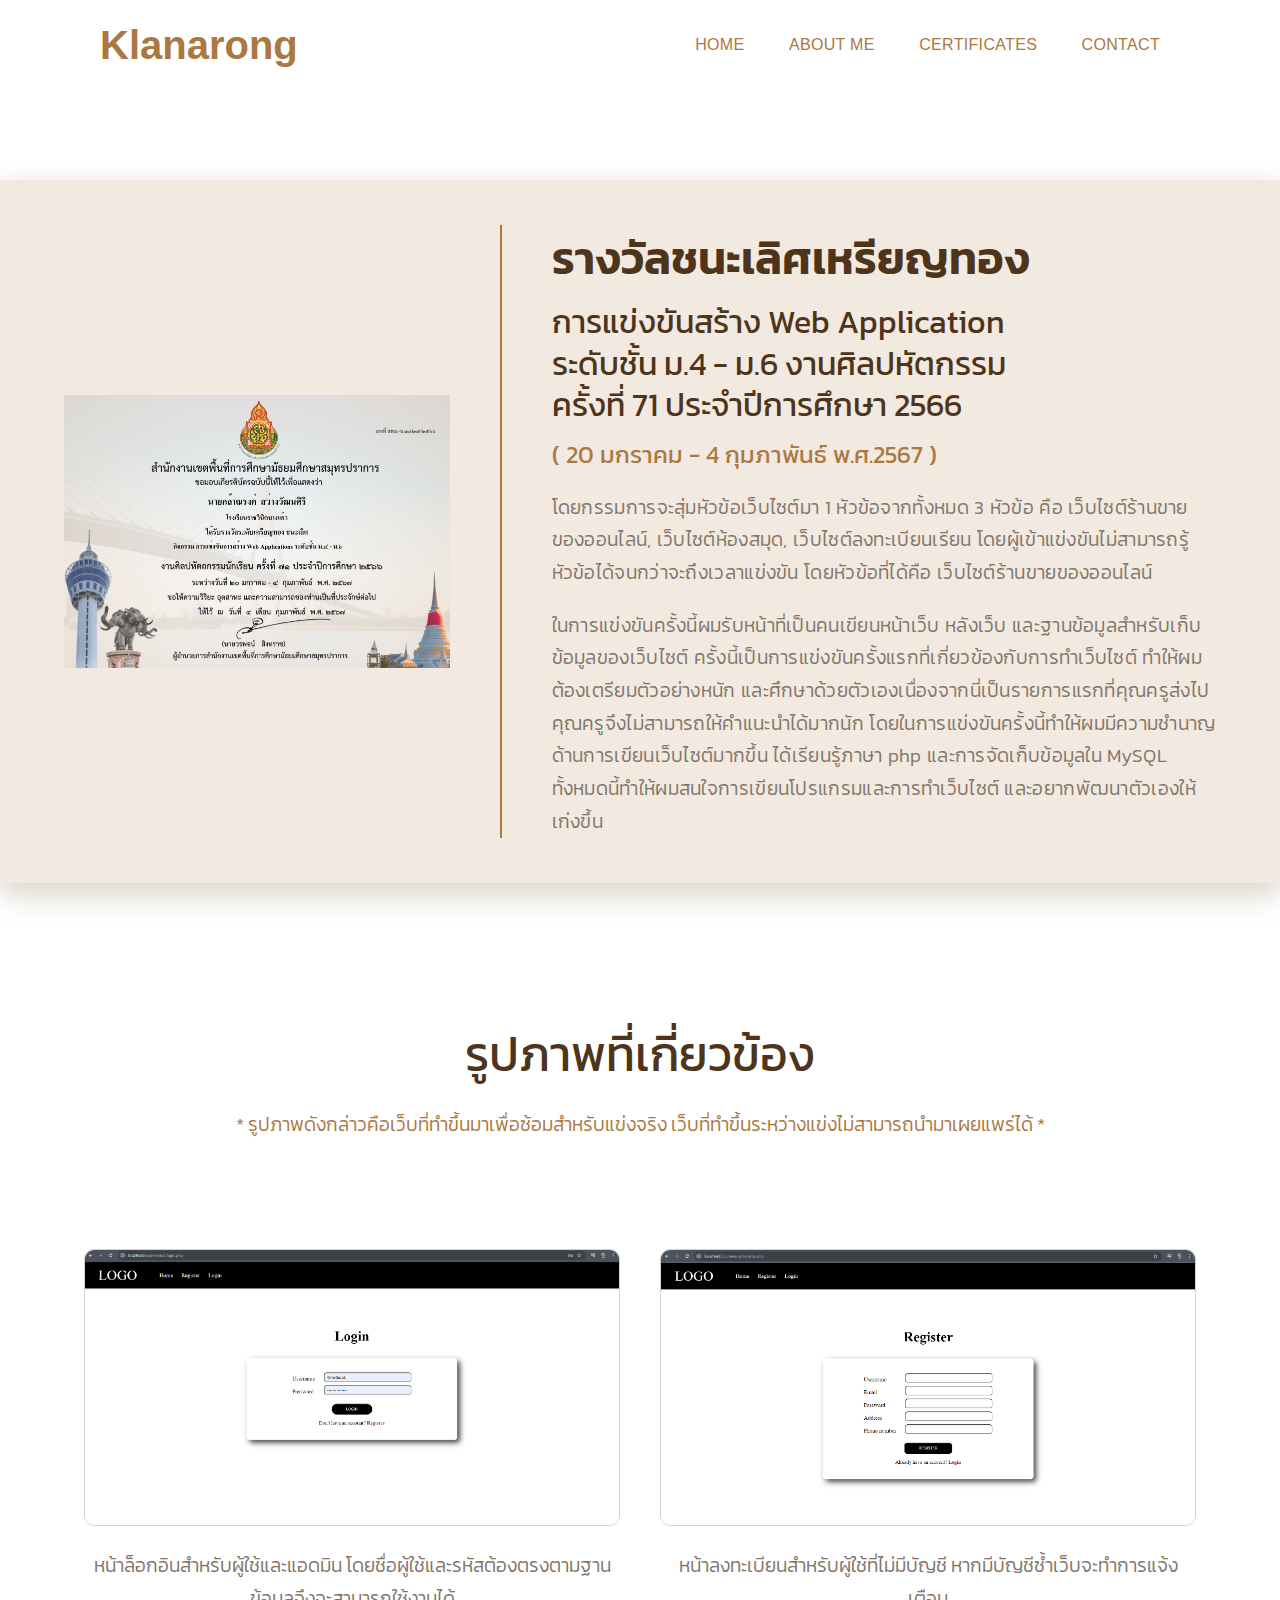
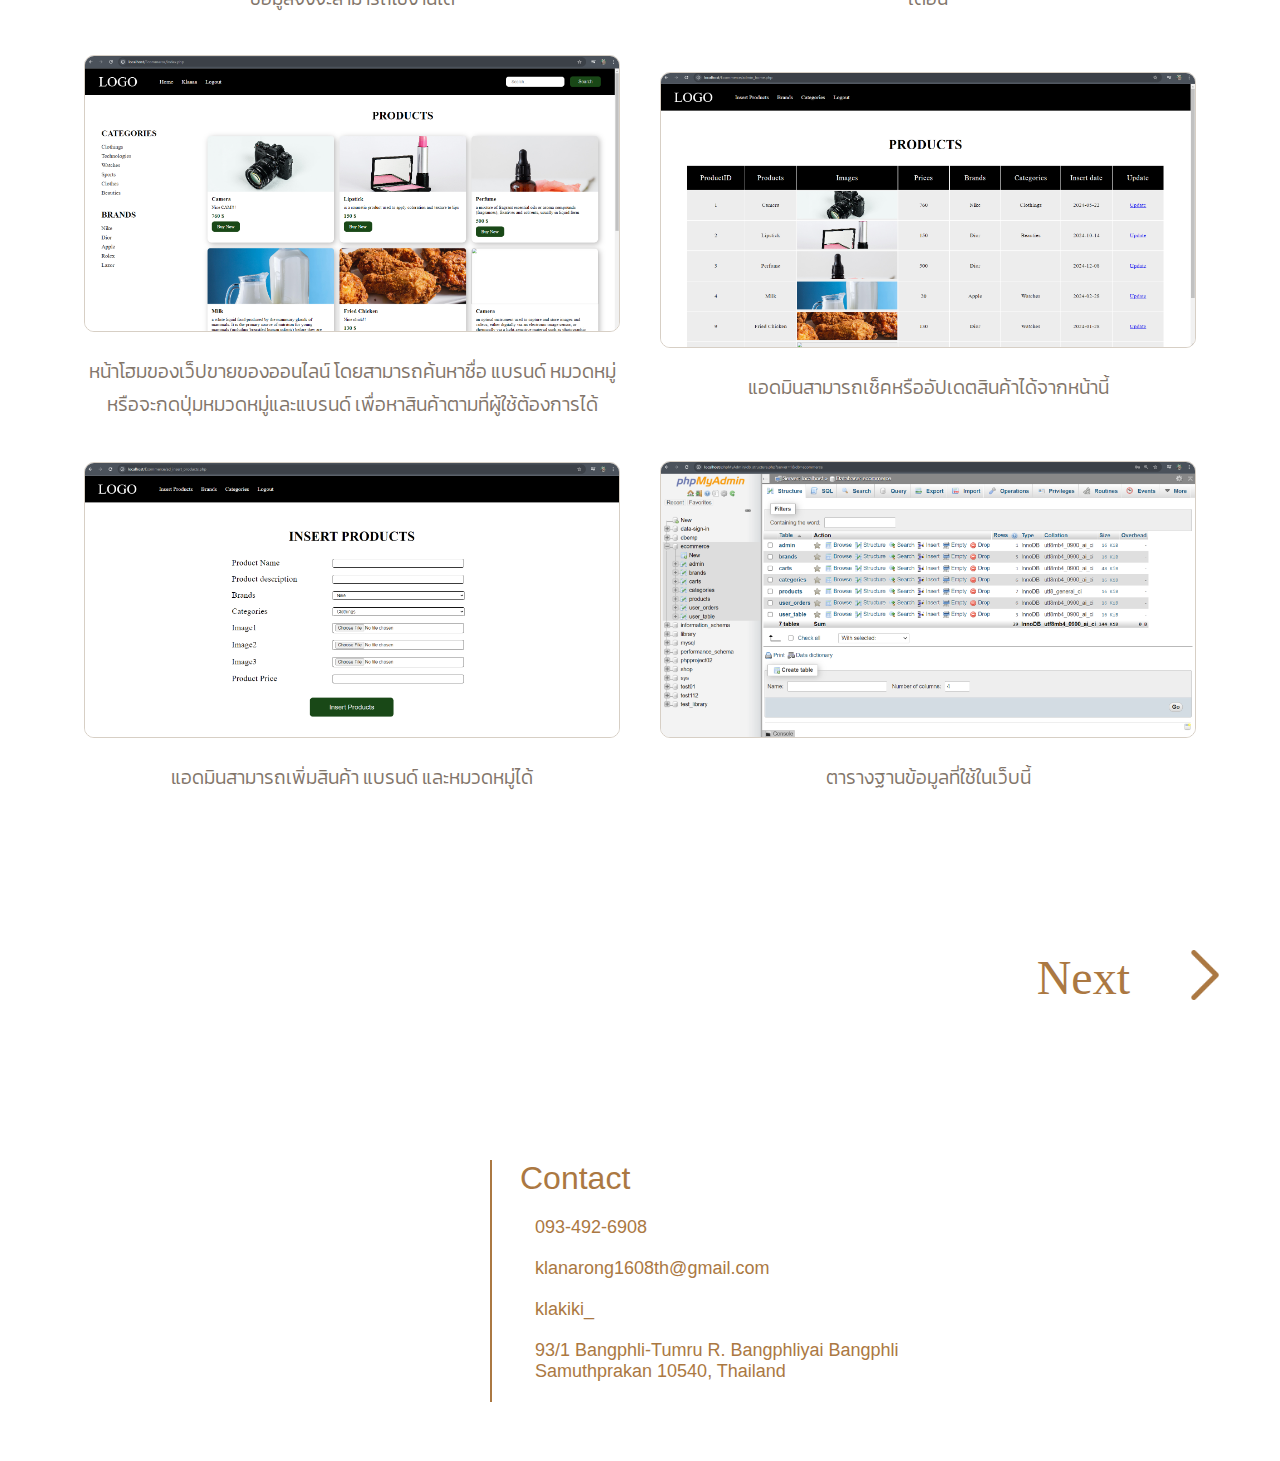
<file: certificate/Web2023.html>
<!DOCTYPE html>
<html lang="en">
<head>
    <meta charset="UTF-8">
    <meta name="viewport" content="width=device-width, initial-scale=1.0">
    <title>Klanarong</title>
    <!-- link to stylesheets -->
    <link rel="stylesheet" href="../styles/header.css">
    <link rel="stylesheet" href="../styles/certificate_inspect.css">
    <link rel="stylesheet" href="../styles/footer.css">
    <!-- link to google font -->
    <link rel="preconnect" href="https://fonts.googleapis.com">
    <link rel="preconnect" href="https://fonts.gstatic.com" crossorigin>
    <link href="https://fonts.googleapis.com/css2?family=Kanit:ital,wght@0,100;0,200;0,300;0,400;0,500;0,600;0,700;0,800;0,900;1,100;1,200;1,300;1,400;1,500;1,600;1,700;1,800;1,900&display=swap" rel="stylesheet">
    <!-- link to font awesome -->
    <link rel="stylesheet" href="https://cdnjs.cloudflare.com/ajax/libs/font-awesome/6.6.0/css/all.min.css" integrity="sha512-Kc323vGBEqzTmouAECnVceyQqyqdsSiqLQISBL29aUW4U/M7pSPA/gEUZQqv1cwx4OnYxTxve5UMg5GT6L4JJg==" crossorigin="anonymous" referrerpolicy="no-referrer" />
</head>
<body>

    <!-- BURGER MENU -->
    <div class="burger-menu">
        <div class="burger-nav">
            <a class="nav-home" href="../index.html">HOME</a>
            <a class="nav-about" href="../about_me.html">ABOUT ME</a>
            <a class="nav-certificate" href="../certificate.html">CERTIFICATES</a>
            <a class="nav-contact" href="#contact-footer">CONTACT</a>
        </div>
    </div>


    <!-- THE HEADER OF THE WEBSITE -->
    <header>
        <nav class="navigator">
            <div class="logo">
                <a href="../index.html">Klanarong</a>
            </div>
            <div class="nav-bar">
                <a class="nav-home" href="../index.html">HOME</a>
                <a class="nav-about" href="../about_me.html">ABOUT ME</a>
                <a class="nav-certificate" href="../certificate.html">CERTIFICATES</a>
                <a class="nav-contact" href="#contact-footer">CONTACT</a>
            </div>
            <div class="burger-menu-btn"></div>
        </nav>
    </header>

    <!-- ศิลปะหัตถกรรม 2023 -->
    <section class="left-cert-wrapper">
        <div class="left-cert-container">
            <div class="left-cert-pic-container">
                <img class="left-cert-pic" src="../images/certificate/WebAPP_66กล้าณรงค์.jpg" alt="">
            </div>
            <div class="left-cert-text">
                <h1 class="prize">รางวัลชนะเลิศเหรียญทอง</h1>
                <h1 class="cert-title">การแข่งขันสร้าง Web Application ระดับชั้น ม.4 - ม.6 งานศิลปหัตกรรมครั้งที่ 71 ประจำปีการศึกษา 2566</h1>
                <h2 class="cert-date">( 20 มกราคม - 4 กุมภาพันธ์ พ.ศ.2567 )</h2>
                <p class="cert-paragraph">โดยกรรมการจะสุ่มหัวข้อเว็บไซต์มา 1 หัวข้อจากทั้งหมด 3 หัวข้อ คือ เว็บไซต์ร้านขายของออนไลน์, เว็บไซต์ห้องสมุด, 
                    เว็บไซต์ลงทะเบียนเรียน โดยผู้เข้าแข่งขันไม่สามารถรู้หัวข้อได้จนกว่าจะถึงเวลาแข่งขัน โดยหัวข้อที่ได้คือ เว็บไซต์ร้านขายของออนไลน์</p>
                <p class="last-cert-paragraph">    ในการแข่งขันครั้งนี้ผมรับหน้าที่เป็นคนเขียนหน้าเว็บ หลังเว็บ และฐานข้อมูลสำหรับเก็บข้อมูลของเว็บไซต์  
                    ครั้งนี้เป็นการแข่งขันครั้งแรกที่เกี่ยวข้องกับการทำเว็บไซต์ ทำให้ผมต้องเตรียมตัวอย่างหนัก และศึกษาด้วยตัวเองเนื่องจากนี่เป็นรายการแรกที่คุณครูส่งไป 
                    คุณครูจึงไม่สามารถให้คำแนะนำได้มากนัก โดยในการแข่งขันครั้งนี้ทำให้ผมมีความชำนาญด้านการเขียนเว็บไซต์มากขึ้น ได้เรียนรู้ภาษา php และการจัดเก็บข้อมูลใน MySQL
                    ทั้งหมดนี้ทำให้ผมสนใจการเขียนโปรแกรมและการทำเว็บไซต์ และอยากพัฒนาตัวเองให้เก่งขึ้น</p>
            </div>
        </div>
    </section>

    <!-- Related Images -->
    <section class="related-images-wrapper">
        <div class="related-images-container">
            <div class="title-container">
                <h1 class="title">รูปภาพที่เกี่ยวข้อง</h1>
                <p class="description">* รูปภาพดังกล่าวคือเว็บที่ทำขึ้นมาเพื่อซ้อมสำหรับแข่งจริง เว็บที่ทำขึ้นระหว่างแข่งไม่สามารถนำมาเผยแพร่ได้ *</p>
            </div>
            <div class="related-images-table">
                <div class="images-contain">
                    <img src="../images/certificate/WebApp2023/1.png" alt="">
                    <p class="img-description">หน้าล็อกอินสำหรับผู้ใช้และแอดมิน โดยชื่อผู้ใช้และรหัสต้องตรงตามฐานข้อมูลจึงจะสามารถใช้งานได้</p>
                </div>
                <div class="images-contain">
                    <img src="../images/certificate/WebApp2023/2.png" alt="">
                    <p class="img-description">หน้าลงทะเบียนสำหรับผู้ใช้ที่ไม่มีบัญชี หากมีบัญชีซ้ำเว็บจะทำการแจ้งเตือน</p>
                </div>
                <div class="images-contain">
                    <img src="../images/certificate/WebApp2023/3.png" alt="">
                    <p class="img-description">หน้าโฮมของเว็ปขายของออนไลน์ โดยสามารถค้นหาชื่อ แบรนด์ หมวดหมู่ หรือจะกดปุ่มหมวดหมู่และแบรนด์ เพื่อหาสินค้าตามที่ผู้ใช้ต้องการได้</p>
                </div>
                <div class="images-contain">
                    <img src="../images/certificate/WebApp2023/4.png" alt="">
                    <p class="img-description">แอดมินสามารถเช็คหรืออัปเดตสินค้าได้จากหน้านี้</p>
                </div>
                <div class="images-contain">
                    <img src="../images/certificate/WebApp2023/5.png" alt="">
                    <p class="img-description">แอดมินสามารถเพิ่มสินค้า แบรนด์ และหมวดหมู่ได้</p>
                </div>
                <div class="images-contain">
                    <img src="../images/certificate/WebApp2023/6.png" alt="">
                    <p class="img-description">ตารางฐานข้อมูลที่ใช้ในเว็บนี้</p>
                </div>
            </div>
        </div>
    </section>

    
    <!-- PREVIOUS & NEXT PAGE -->
    <section class="pre-next-wrapper">
        <div class="pre-next-container">
            <div class="page">
                <a href="#"><img class="icon-white" src="../images/icons/back.png" alt=""></a>
                <a class="btn-white" href="#" class="pre-title">Return</a>
            </div>
            <div class="page">
                <a class="btn" href="Wrg2023.html" class="next-title">Next</a>
                <a href="Wrg2023.html"><img class="icon" src="../images/icons/next.png" alt=""></a>
            </div>
        </div>
    </section>


    <!-- WRG Innovation 2024 -->
    <!-- <section class="left-cert-wrapper">
        <div class="left-cert-container">
            <div class="left-cert-pic-container">
                <img class="left-cert-pic" src="images/certificate/WRG_67_กล้าณรงค์.jpg" alt="">
            </div>
            <div class="left-cert-text">
                <h1 class="prize">รางวัลรองชนะเลิศอันดับ 3</h1>
                <h1 class="cert-title">WRG Thailand Championship 2024 <br> ( Innovative Robots )</h1>
                <h2 class="cert-date">( 2-4 สิงหาคม พ.ศ.2566 )</h2>
                <p class="cert-paragraph">เข้าร่วมการแข่งขันสร้างโครงงาน โดยหัวข้อโครงงานคือ “หุ่นยนต์กับการผลิตด้วยเทคโนโลยีเพิ่มเนื้อวัสดุ” 
                    ทีมของผมจึงทำเครื่องปัดชิ้นงาน 3 มิติอัตโนมัติ โดยเครื่องสามารถปัดชิ้นงาน เมื่อครบเวลาที่เครื่องปรินต์ 3 มิติต้องใช้ในการปรินต์ และผู้ใช้สามารถตั้งเวลาได้ตามที่ต้องการ </p>
                <p class="last-cert-paragraph">ในรายการนี้ผมรับหน้าที่เขียนโค้ดที่ใช้สำหรับปัดชิ้นงาน และประกอบชิ้นส่วนโครงงาน ซึ่งตัวโครงงานติดปัญหาที่สายพานที่ติดกับมอเตอร์หมุนแค่บางช่วง 
                    เพราะเฟืองที่ใช้ไม่ตรงกับซี่ฟันของสายพาน เลยทำให้ถูกตัดคะแนนไปบางส่วน โดยรายการนี้ช่วยให้ผมฝึกการทำงานเป็นทีม 
                    การแบ่งหน้าที่ให้เหมาะกับคนในทีม ฝึกการนำเสนอผลงาน และการแก้ปัญหาเฉพาะหน้า</p>
            </div>
        </div>
    </section> -->


    <!-- THE FOOTER OF THE WEBSITE -->
    <footer>
        <div id="contact-footer" class="contact-container">
            <h2>Contact</h2>
            <div class="contact-info">
                <div class="info num1">
                    <i class="fa-solid fa-phone"></i>
                    <p class="phone">093-492-6908</p>
                </div>
                <div class="info num2">
                    <i class="fa-solid fa-envelope"></i>
                    <a class="link gmail" href="https://mail.google.com/" target="_blank">klanarong1608th@gmail.com</a>
                </div>
                <div class="info num3">
                    <i id="icon" class="fa-brands fa-instagram"></i>
                    <a class="link instagram" href="https://www.instagram.com/klakiki_/" target="_blank">klakiki_</a>
                </div>
                <div class="info num4">
                    <i class="fa-solid fa-location-dot"></i>
                    <p class="address">93/1 Bangphli-Tumru R.  Bangphliyai Bangphli  Samuthprakan  10540,  Thailand</p>
                </div>
            </div>
        </div>
    </footer>


    <!-- JS scripts -->
    <script src="../scripts/header.js">  </script>
</body>
</html>
</file>
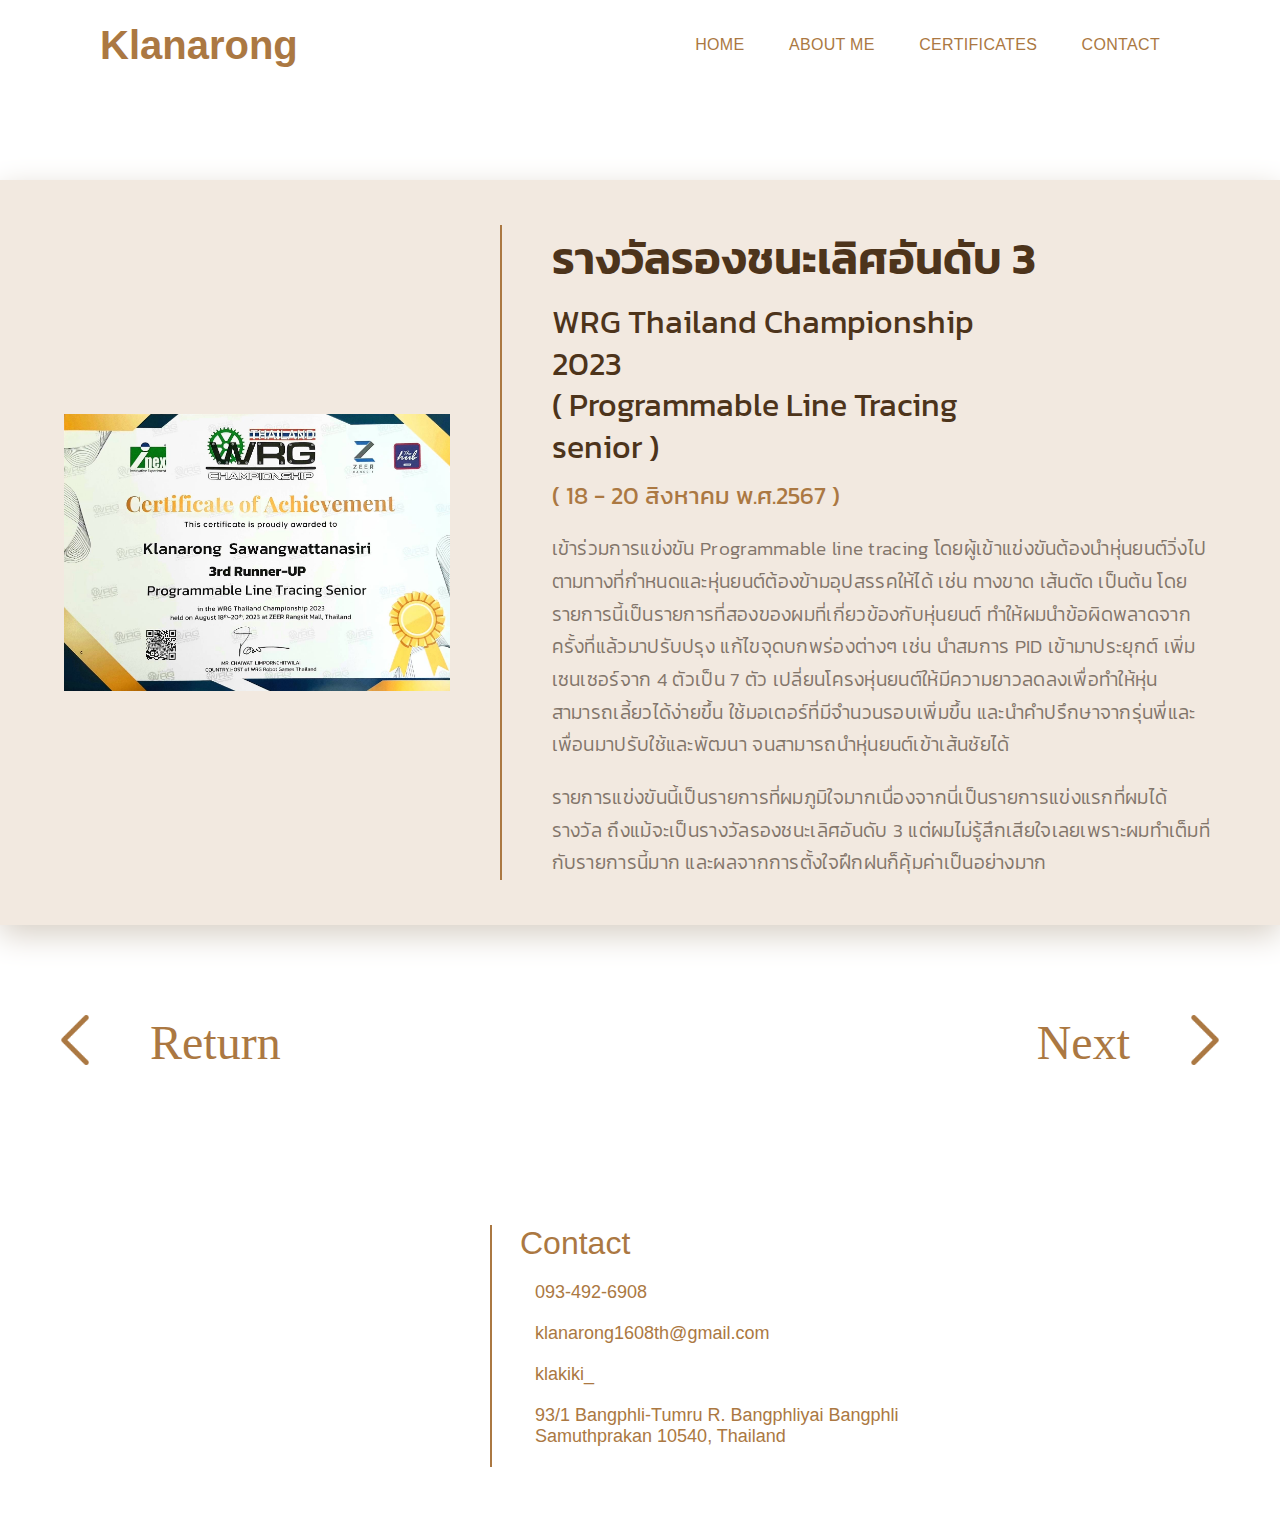
<file: certificate/Wrg2023.html>
<!DOCTYPE html>
<html lang="en">
<head>
    <meta charset="UTF-8">
    <meta name="viewport" content="width=device-width, initial-scale=1.0">
    <title>Klanarong</title>
    <!-- link to stylesheets -->
    <link rel="stylesheet" href="../styles/header.css">
    <link rel="stylesheet" href="../styles/certificate_inspect.css">
    <link rel="stylesheet" href="../styles/footer.css">
    <!-- link to google font -->
    <link rel="preconnect" href="https://fonts.googleapis.com">
    <link rel="preconnect" href="https://fonts.gstatic.com" crossorigin>
    <link href="https://fonts.googleapis.com/css2?family=Kanit:ital,wght@0,100;0,200;0,300;0,400;0,500;0,600;0,700;0,800;0,900;1,100;1,200;1,300;1,400;1,500;1,600;1,700;1,800;1,900&display=swap" rel="stylesheet">
    <!-- link to font awesome -->
    <link rel="stylesheet" href="https://cdnjs.cloudflare.com/ajax/libs/font-awesome/6.6.0/css/all.min.css" integrity="sha512-Kc323vGBEqzTmouAECnVceyQqyqdsSiqLQISBL29aUW4U/M7pSPA/gEUZQqv1cwx4OnYxTxve5UMg5GT6L4JJg==" crossorigin="anonymous" referrerpolicy="no-referrer" />
</head>
<body>

    <!-- BURGER MENU -->
    <div class="burger-menu">
        <div class="burger-nav">
            <a class="nav-home" href="../index.html">HOME</a>
            <a class="nav-about" href="../about_me.html">ABOUT ME</a>
            <a class="nav-certificate" href="../certificate.html">CERTIFICATES</a>
            <a class="nav-contact" href="#contact-footer">CONTACT</a>
        </div>
    </div>


    <!-- THE HEADER OF THE WEBSITE -->
    <header>
        <nav class="navigator">
            <div class="logo">
                <a href="../index.html">Klanarong</a>
            </div>
            <div class="nav-bar">
                <a class="nav-home" href="../index.html">HOME</a>
                <a class="nav-about" href="../about_me.html">ABOUT ME</a>
                <a class="nav-certificate" href="../certificate.html">CERTIFICATES</a>
                <a class="nav-contact" href="#contact-footer">CONTACT</a>
            </div>
            <div class="burger-menu-btn"></div>
        </nav>
    </header>

    <!-- WRG 2023 -->
    <section class="left-cert-wrapper">
        <div class="left-cert-container">
            <div class="left-cert-pic-container">
                <img class="left-cert-pic" src="../images/certificate/WRG_2023_3rdlinetracing_กล้าณรงค์.jpg" alt="">
            </div>
            <div class="left-cert-text">
                <h1 class="prize">รางวัลรองชนะเลิศอันดับ 3</h1>
                <h1 class="cert-title">WRG Thailand Championship 2023<br>( Programmable Line Tracing senior )</h1>
                <h2 class="cert-date">( 18 - 20 สิงหาคม พ.ศ.2567 )</h2>
                <p class="cert-paragraph">
                    เข้าร่วมการแข่งขัน Programmable line tracing โดยผู้เข้าแข่งขันต้องนำหุ่นยนต์วิ่งไปตามทางที่กำหนดและหุ่นยนต์ต้องข้ามอุปสรรคให้ได้ เช่น ทางขาด เส้นตัด เป็นต้น 
                    โดยรายการนี้เป็นรายการที่สองของผมที่เกี่ยวข้องกับหุ่นยนต์ ทำให้ผมนำข้อผิดพลาดจากครั้งที่แล้วมาปรับปรุง แก้ไขจุดบกพร่องต่างๆ เช่น นำสมการ PID เข้ามาประยุกต์ 
                    เพิ่มเซนเซอร์จาก 4 ตัวเป็น 7 ตัว เปลี่ยนโครงหุ่นยนต์ให้มีความยาวลดลงเพื่อทำให้หุ่นสามารถเลี้ยวได้ง่ายขึ้น ใช้มอเตอร์ที่มีจำนวนรอบเพิ่มขึ้น และนำคำปรึกษาจากรุ่นพี่และเพื่อนมาปรับใช้และพัฒนา 
                    จนสามารถนำหุ่นยนต์เข้าเส้นชัยได้</p>
                <p class="last-cert-paragraph">
                    รายการแข่งขันนี้เป็นรายการที่ผมภูมิใจมากเนื่องจากนี่เป็นรายการแข่งแรกที่ผมได้รางวัล ถึงแม้จะเป็นรางวัลรองชนะเลิศอันดับ 3 แต่ผมไม่รู้สึกเสียใจเลยเพราะผมทำเต็มที่กับรายการนี้มาก
                    และผลจากการตั้งใจฝึกฝนก็คุ้มค่าเป็นอย่างมาก
                </p>
            </div>
        </div>
    </section>

    <!-- Related Images -->
    <!-- <section class="related-images-wrapper">
        <div class="related-images-container">
            <div class="title-container">
                <h1 class="title">รูปภาพที่เกี่ยวข้อง</h1>
                <p class="description">* รูปภาพดังกล่าวคือเว็บที่ทำขึ้นมาเพื่อซ้อมสำหรับแข่งจริง เว็บที่ทำขึ้นระหว่างแข่งไม่สามารถนำมาเผยแพร่ได้ *</p>
            </div>
            <div class="related-images-table">
                <div class="images-contain">
                    <img src="../images/certificate/WebApp2023/1.png" alt="">
                    <p class="img-description">หน้าล็อกอินสำหรับผู้ใช้และแอดมิน โดยชื่อผู้ใช้และรหัสต้องตรงตามฐานข้อมูลจึงจะสามารถใช้งานได้</p>
                </div>
            </div>
        </div>
    </section> -->

    
    <!-- PREVIOUS & NEXT PAGE -->
    <section class="pre-next-wrapper">
        <div class="pre-next-container">
            <div class="page">
                <a href="Web2023.html"><img class="icon" src="../images/icons/back.png" alt=""></a>
                <a class="btn" href="Web2023.html" class="pre-title">Return</a>
            </div>
            <div class="page">
                <a class="btn" href="Innovation2024.html" class="next-title">Next</a>
                <a href="Innovation2024.html"><img class="icon" src="../images/icons/next.png" alt=""></a>
            </div>
        </div>
    </section>


    <!-- THE FOOTER OF THE WEBSITE -->
    <footer>
        <div id="contact-footer" class="contact-container">
            <h2>Contact</h2>
            <div class="contact-info">
                <div class="info num1">
                    <i class="fa-solid fa-phone"></i>
                    <p class="phone">093-492-6908</p>
                </div>
                <div class="info num2">
                    <i class="fa-solid fa-envelope"></i>
                    <a class="link gmail" href="https://mail.google.com/" target="_blank">klanarong1608th@gmail.com</a>
                </div>
                <div class="info num3">
                    <i id="icon" class="fa-brands fa-instagram"></i>
                    <a class="link instagram" href="https://www.instagram.com/klakiki_/" target="_blank">klakiki_</a>
                </div>
                <div class="info num4">
                    <i class="fa-solid fa-location-dot"></i>
                    <p class="address">93/1 Bangphli-Tumru R.  Bangphliyai Bangphli  Samuthprakan  10540,  Thailand</p>
                </div>
            </div>
        </div>
    </footer>


    <!-- JS scripts -->
    <script src="../scripts/header.js">  </script>
</body>
</html>
</file>
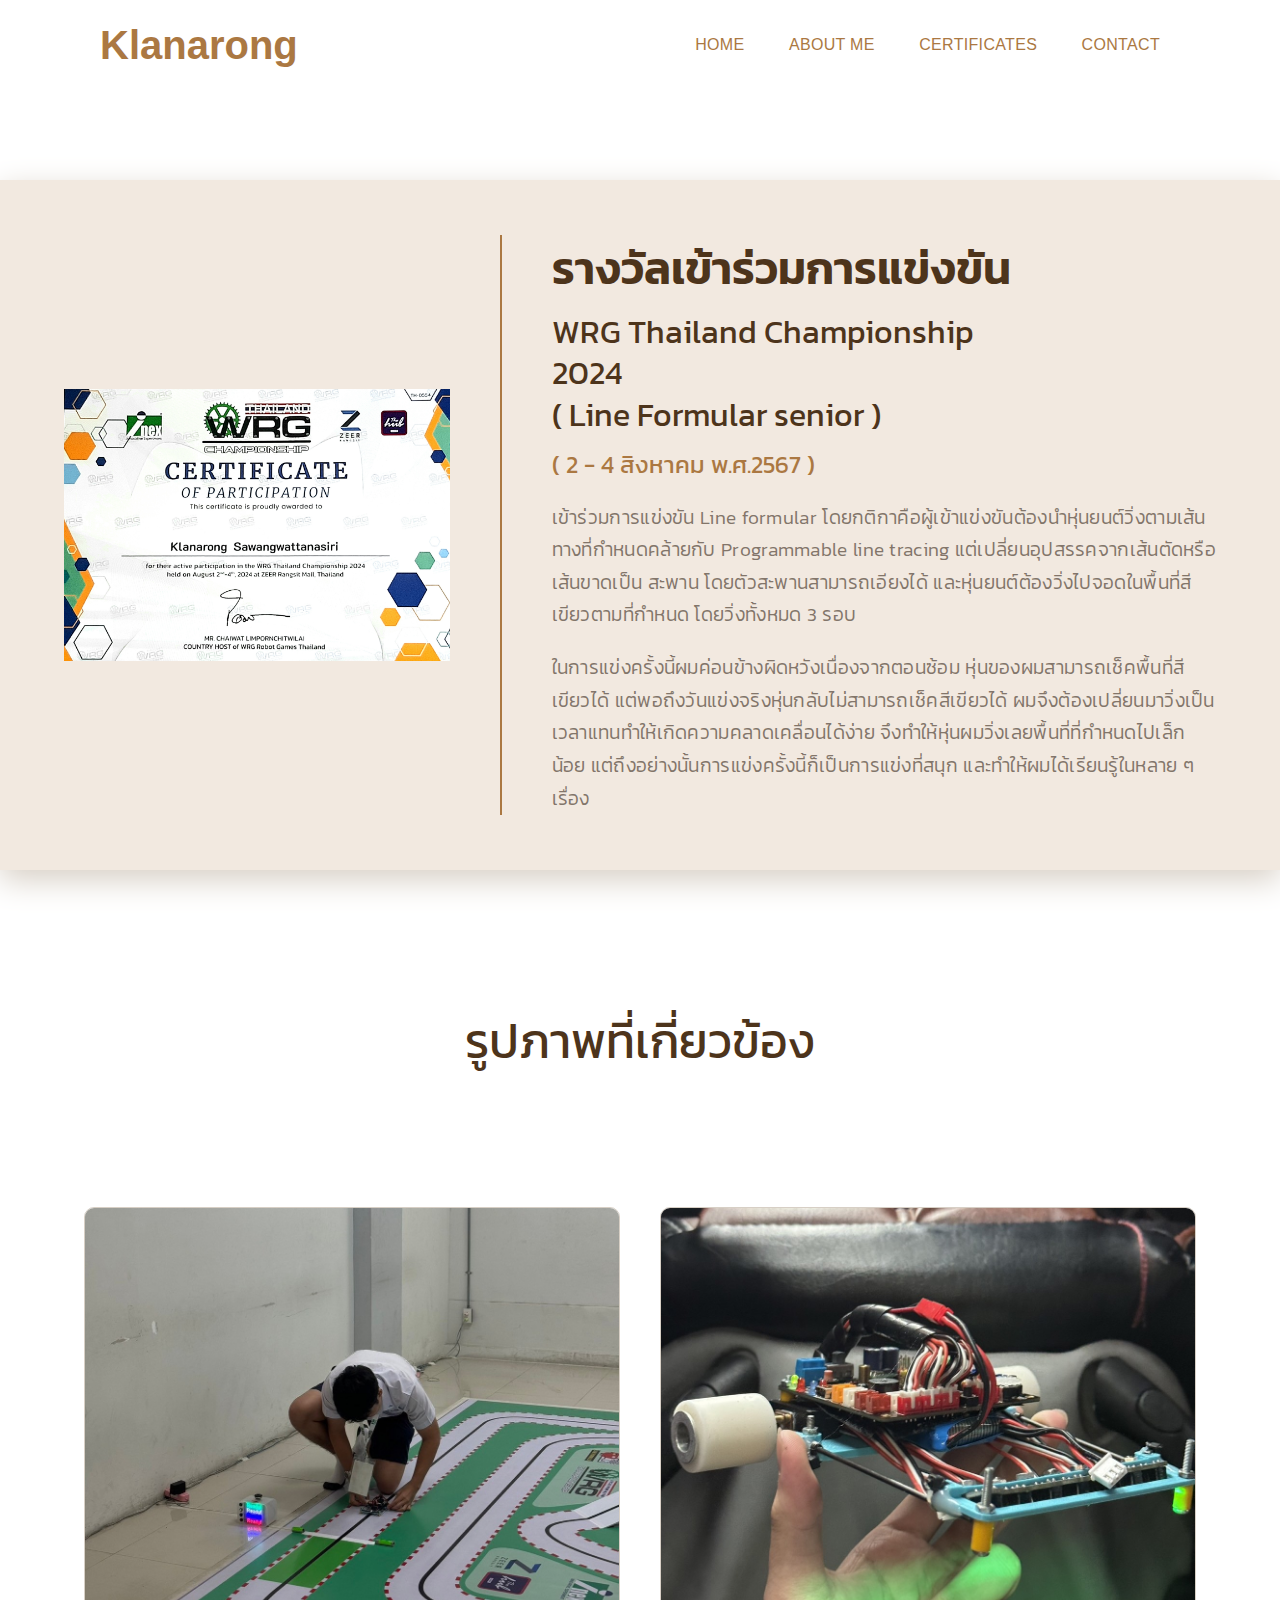
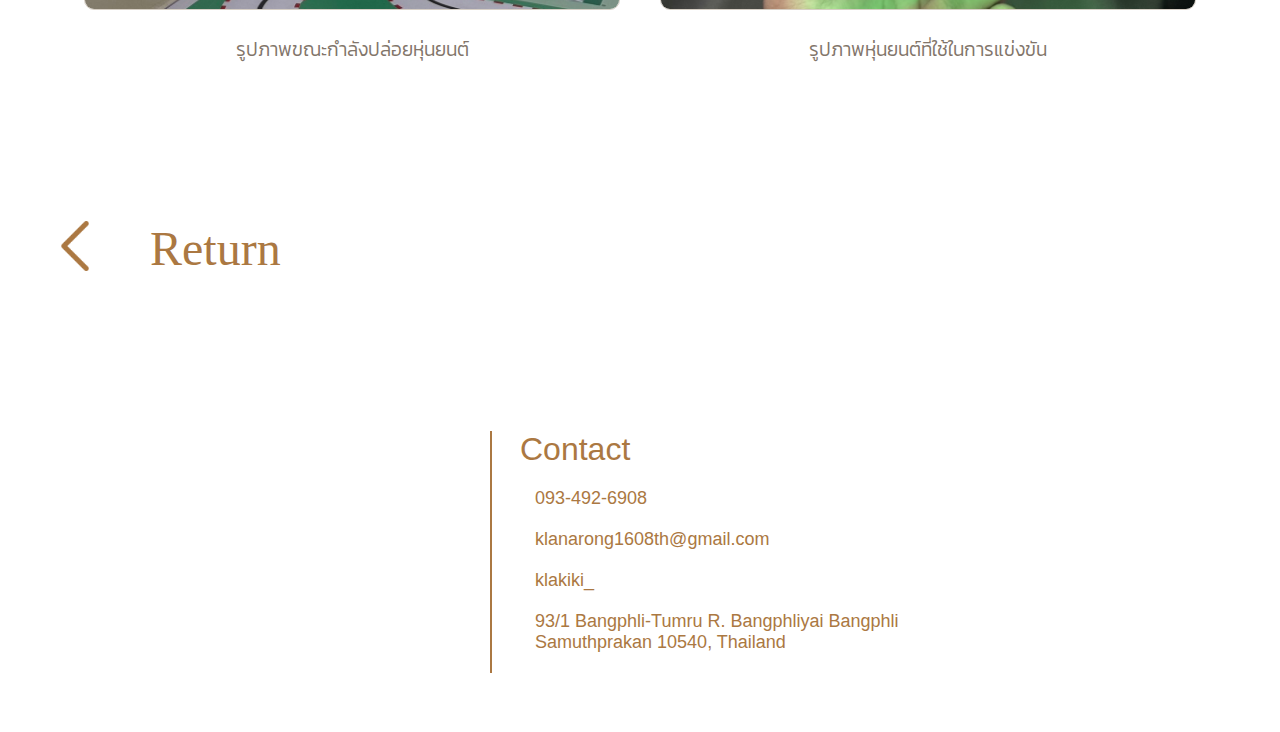
<file: certificate/Wrg2024_line.html>
<!DOCTYPE html>
<html lang="en">
<head>
    <meta charset="UTF-8">
    <meta name="viewport" content="width=device-width, initial-scale=1.0">
    <title>Klanarong</title>
    <!-- link to stylesheets -->
    <link rel="stylesheet" href="../styles/header.css">
    <link rel="stylesheet" href="../styles/certificate_inspect.css">
    <link rel="stylesheet" href="../styles/footer.css">
    <!-- link to google font -->
    <link rel="preconnect" href="https://fonts.googleapis.com">
    <link rel="preconnect" href="https://fonts.gstatic.com" crossorigin>
    <link href="https://fonts.googleapis.com/css2?family=Kanit:ital,wght@0,100;0,200;0,300;0,400;0,500;0,600;0,700;0,800;0,900;1,100;1,200;1,300;1,400;1,500;1,600;1,700;1,800;1,900&display=swap" rel="stylesheet">
    <!-- link to font awesome -->
    <link rel="stylesheet" href="https://cdnjs.cloudflare.com/ajax/libs/font-awesome/6.6.0/css/all.min.css" integrity="sha512-Kc323vGBEqzTmouAECnVceyQqyqdsSiqLQISBL29aUW4U/M7pSPA/gEUZQqv1cwx4OnYxTxve5UMg5GT6L4JJg==" crossorigin="anonymous" referrerpolicy="no-referrer" />
</head>
<body>

    <!-- BURGER MENU -->
    <div class="burger-menu">
        <div class="burger-nav">
            <a class="nav-home" href="../index.html">HOME</a>
            <a class="nav-about" href="../about_me.html">ABOUT ME</a>
            <a class="nav-certificate" href="../certificate.html">CERTIFICATES</a>
            <a class="nav-contact" href="#contact-footer">CONTACT</a>
        </div>
    </div>


    <!-- THE HEADER OF THE WEBSITE -->
    <header>
        <nav class="navigator">
            <div class="logo">
                <a href="../index.html">Klanarong</a>
            </div>
            <div class="nav-bar">
                <a class="nav-home" href="../index.html">HOME</a>
                <a class="nav-about" href="../about_me.html">ABOUT ME</a>
                <a class="nav-certificate" href="../certificate.html">CERTIFICATES</a>
                <a class="nav-contact" href="#contact-footer">CONTACT</a>
            </div>
            <div class="burger-menu-btn"></div>
        </nav>
    </header>

    <!-- WRG Line formula 2024 -->
    <section class="left-cert-wrapper">
        <div class="left-cert-container">
            <div class="left-cert-pic-container">
                <img class="left-cert-pic" src="../images/certificate/WRG_67_กล้าณรงค์.jpg" alt="">
            </div>
            <div class="left-cert-text">
                <h1 class="prize">รางวัลเข้าร่วมการแข่งขัน</h1>
                <h1 class="cert-title">WRG Thailand Championship 2024<br>( Line Formular senior )</h1>
                <h2 class="cert-date">( 2 - 4 สิงหาคม พ.ศ.2567 )</h2>
                <p class="cert-paragraph">
                    เข้าร่วมการแข่งขัน Line formular โดยกติกาคือผู้เข้าแข่งขันต้องนำหุ่นยนต์วิ่งตามเส้นทางที่กำหนดคล้ายกับ Programmable line tracing 
                    แต่เปลี่ยนอุปสรรคจากเส้นตัดหรือเส้นขาดเป็น สะพาน โดยตัวสะพานสามารถเอียงได้ และหุ่นยนต์ต้องวิ่งไปจอดในพื้นที่สีเขียวตามที่กำหนด โดยวิ่งทั้งหมด 3 รอบ </p>
                <p class="last-cert-paragraph">
                    ในการแข่งครั้งนี้ผมค่อนข้างผิดหวังเนื่องจากตอนซ้อม หุ่นของผมสามารถเช็คพื้นที่สีเขียวได้ แต่พอถึงวันแข่งจริงหุ่นกลับไม่สามารถเช็คสีเขียวได้ 
                    ผมจึงต้องเปลี่ยนมาวิ่งเป็นเวลาแทนทำให้เกิดความคลาดเคลื่อนได้ง่าย จึงทำให้หุ่นผมวิ่งเลยพื้นที่ที่กำหนดไปเล็กน้อย แต่ถึงอย่างนั้นการแข่งครั้งนี้ก็เป็นการแข่งที่สนุก และทำให้ผมได้เรียนรู้ในหลาย ๆ เรื่อง</p>
            </div>
        </div>
    </section>

    <!-- Related Images -->
    <section class="related-images-wrapper">
        <div class="related-images-container">
            <div class="title-container">
                <h1 class="title">รูปภาพที่เกี่ยวข้อง</h1>
                <p class="description"></p>
            </div>
            <div class="related-images-table">
                <div class="images-contain">
                    <img src="../images/certificate/Line formular 2024/1.jpg" alt="">
                    <p class="img-description">รูปภาพขณะกำลังปล่อยหุ่นยนต์</p>
                </div>
                <div class="images-contain">
                    <img src="../images/certificate/Line formular 2024/2.jpg" alt="">
                    <p class="img-description">รูปภาพหุ่นยนต์ที่ใช้ในการแข่งขัน</p>
                </div>
            </div>
        </div>
    </section>

    
    <!-- PREVIOUS & NEXT PAGE -->
    <section class="pre-next-wrapper">
        <div class="pre-next-container">
            <div class="page">
                <a href="MrCharity2023.html"><img class="icon" src="../images/icons/back.png" alt=""></a>
                <a class="btn" href="MrCharity2023.html" class="pre-title">Return</a>
            </div>
            <div class="page">
                <a class="btn-white" href="#" class="next-title">Next</a>
                <a href="#"><img class="icon-white" src="../images/icons/next.png" alt=""></a>
            </div>
        </div>
    </section>


    <!-- THE FOOTER OF THE WEBSITE -->
    <footer>
        <div id="contact-footer" class="contact-container">
            <h2>Contact</h2>
            <div class="contact-info">
                <div class="info num1">
                    <i class="fa-solid fa-phone"></i>
                    <p class="phone">093-492-6908</p>
                </div>
                <div class="info num2">
                    <i class="fa-solid fa-envelope"></i>
                    <a class="link gmail" href="https://mail.google.com/" target="_blank">klanarong1608th@gmail.com</a>
                </div>
                <div class="info num3">
                    <i id="icon" class="fa-brands fa-instagram"></i>
                    <a class="link instagram" href="https://www.instagram.com/klakiki_/" target="_blank">klakiki_</a>
                </div>
                <div class="info num4">
                    <i class="fa-solid fa-location-dot"></i>
                    <p class="address">93/1 Bangphli-Tumru R.  Bangphliyai Bangphli  Samuthprakan  10540,  Thailand</p>
                </div>
            </div>
        </div>
    </footer>


    <!-- JS scripts -->
    <script src="../scripts/header.js">  </script>
</body>
</html>
</file>
<file: styles/header.css>
:root {
    /* font family*/
    --font-family-minimal: Arial, sans-serif;
    --font-family-elegant: 'Times New Roman', Times, serif;
    --font-family-thai-minimal: "Kanit", sans-serif;

    /* colors */
    --font-color-01: #ab7842;
    --font-color-01-hover: #e0ae79;
    --font-color-02: #4d341b;
    --font-color-02-hover: #a28f7c;
    --font-color-03: #b79072;
    --font-color-paragraph-01: #82756a;
    --font-color-paragraph-02: #e3e3e391;
    --font-color-04: #e1ebc8;

    --site-color-02: #f2e9e0;
    --site-color-gray: #d7cfc5;
}

* {
    top: 0;
    left: 0;
    box-sizing: border-box;
    margin: 0;
}

body {
    font-family: var(--font-family-minimal);
}

/* BURGER MENU */
.burger-menu, 
.burger-menu-btn {
    display: none;
}


.navigator {
    position: fixed;
    width: 100%;
    min-height: 10vh;
    background-color: white;
    padding: 0px 100px;
    display: flex;
    justify-content: space-between;
    align-items: center;
    z-index: 1000;
}

.navigator .logo a{
    font-size: 2.5em;
    font-weight: 600;
    color: var(--font-color-01);
    text-decoration: none;
    transition: .3s;
}
.navigator .logo a:hover{
    color: var(--font-color-01-hover);
    transition: .3s;
}

.navigator .nav-bar a{
    position: relative;
    margin: 20px;
    text-decoration: none;
    color: var(--font-color-01);
    font-size: 16px;
    font-weight: 500;
    letter-spacing: 0.02em;
    transition: .5s;
}
.navigator .nav-bar a::after{
    content: '';
    position: absolute;
    left: 0;
    bottom: -10px;
    width: 100%;
    height: 3px;
    transform-origin: right;
    background-color: var(--font-color-01);
    transform: scale(0);
    transition: transform .3s;
}
.navigator .nav-bar a:hover:after{
    transform-origin: left;
    transform: scale(1);
}



/* Mobile version (PORTRAIT)*/

@media only screen and (max-width: 600px) and (orientation: portrait) {
    /* BURGER MENU */
    .burger-menu-btn {
        display: block;
        width: 40px;
        height: 40px;
        background-image: url(../images/icons/menu.png), url(../images/icons/close.png);
        background-size: cover;
        background-repeat: no-repeat;
        background-position: center, center left 50px;
    }

    .burger-menu {
        display: none;
        position: fixed;
        width: 100%;
        height: 100vh;
        z-index: 900;
        background-color: var(--site-color-01);
        transition: 1s;
    }
    .burger-nav {
        width: 100%;
        height: 55vh;
        padding-top: 10vh;
        display: flex;
        flex-direction: column;
        align-items: center;
        justify-content: start;
        background-color: white;
        border-bottom: 2px solid var(--site-color-gray);
    }
    .burger-nav a:nth-child(1),
    .burger-nav a:nth-child(2),
    .burger-nav a:nth-child(3) {
        width: 100%;
        padding: 30px 0;
        font-size: 1.5em;
        text-decoration: none;
        text-align: center;
        color: var(--font-color-01);
    }
    .burger-nav a:last-child {
        padding: 30px 30px 60px ;
        font-size: 1.5em;
        text-decoration: none;
        color: var(--font-color-01);
    }


    /* NAVBAR */

    .navigator {
        padding: 0px 20px;
    }

    .navigator .logo a{
        font-size: 1.8em;
    }
    
    .navigator .nav-bar{
        display: none;
    }
}

/* Mobile version (LANDSCAPE)*/

@media only screen and (max-height: 600px) and (orientation: landscape) {

    .navigator {
        position: fixed;
        width: 100%;
        height: 12vh;
        padding: 0px 5vh;
    }

    .navigator .logo a{
        font-size: 1.7em;
    }
    
}
</file>
<file: styles/index.css>
/* INDEX WRAPPER */

.intro {
    height: 100vh;
    width: 100%;
    display: flex;
    justify-content: center;
    align-items: center;
    background-image: url(../images/background/webport_bg_home.png);
    background-size: cover;
    background-repeat: no-repeat;
    background-position: right 0% bottom 50%;
}

.introduction {
    height: 50vh;
    width: 150vh;
    margin: 10vh auto 0 auto;
    position: relative;
    display: flex;
    justify-content: center;
    align-items: start;
    flex-direction: column;
    /* background-color: aquamarine; */
}
.introduction h1 {
    position: relative;
    font-size: 4em;
    font-weight: 500;
    color: var(--font-color-02);
    margin-bottom: 50px;
}
.introduction h1.greeting {
    font-size: 6em;
    font-weight: bold;
    margin-bottom: 30px;
}
.introduction h1.firstname {
    margin-bottom: 0px;
}
.introduction h1.surname::after {
    content: '';
    position: absolute;
    left: 0;
    bottom: -20px;
    width: 100%;
    height: 3px;
    background-color: var(--font-color-02);
}
.introduction p {
    font-size: 2.5em;
    color: var(--font-color-02);
    font-family: var(--font-family-elegant);
}


/* QUOTES */

.quote-container {
    min-height: 50vh;
    width: 100%;
    padding-bottom: 10vh;
    display: flex;
    align-items: center;
    justify-content: center;
    background-color: white;
    border-bottom: 2px solid var(--site-color-gray);
}

.slider-wrapper {
    position: relative;
    max-width: 80%;
    margin: 0 auto;
    /* background-color: aquamarine; */
}

.slider-wrapper .slider {
    display: flex;
    /* aspect-ratio: 16 / 11; */
    overflow-x: auto;
    scroll-snap-type: x mandatory;
    scroll-behavior: smooth;
    border-radius: 1rem;
    -webkit-overflow-scrolling: touch; /* Smooth scrolling on iOS */
}

.slider::-webkit-scrollbar {
    display: none; /* Safari and Chrome */
}

.slider .quotes {
    flex: 1 0 100%;
    scroll-snap-align: start;
    object-fit: cover;
    text-align: center;
}

.quotes .quote-title {
    font-size: 3em;
    color: var(--font-color-01);
    margin: 0 0 50px;
}

.quotes .person {
    font-size: 1.5em;
    font-family: var(--font-family-elegant);
    color: var(--font-color-02);
    font-weight: 400;
}

.slider-nav {
    display: flex;
    column-gap: 1.5rem;
    position: absolute;
    bottom: 1.25rem;
    left: 45%;
    top: 140%;
    z-index: 1;
}

.slider-nav a {
    width: 0.6rem;
    height: 0.6rem;
    border-radius: 50%;
    background-color: var(--font-color-01);
    opacity: 0.5;
    transition: opacity ease .25s;
}

.slider-nav a:hover {
    opacity: 1;
}





/* Mobile version (PORTRAIT) */

@media only screen and (max-width: 600px) and (orientation: portrait) {

    /* MAIN CONTENT */

    .intro {
        height: 100vh;
        background-image: url(../images/background/webport_bg_home\(mobile_potrait\).png);
        background-position: center;
    }

    .introduction {
        width: 90%;
        height: 80vh;
        justify-content: end;
        padding-bottom: 5vh;
    }

    .introduction h1 {
        font-size: 2.5em;
        margin-bottom: 30px;
    }

    .introduction h1.greeting {
        font-size: 4em;
        margin-bottom: 10px;
    }

    .introduction h1.surname::after {
        bottom: -12px;;
    }

    .introduction p {
        font-size: 1.8em;
    }


    /* QUOTES */
    .quote-container  {
        height: fit-content;
    }

    .slider-wrapper {
        position: relative;
        max-width: 80%;
        margin: 0 auto;
    }

    .quotes .quote-title {
        font-size: 2.3em;
        margin: 8vh 0 5vh;
    }
    
    .quotes .person {
        font-size: 1.5em;
    }

    .slider-nav {
        left: 30%;
        top: 110%;
    }
}


/* Mobile version (LANDSCAPE)*/

@media only screen and (max-height: 600px) and (orientation: landscape) {

    /* MAIN CONTENT */
    
    .intro {
        width: 100%;
        height: calc(100vh - 12vh);
        margin-top: 12vh;
        display: flex;
        align-items: center;
    }

    .introduction {
        width: 90%;
        height: 80%;
        margin: 0;
        padding-bottom: 0;
        /* background-color: aquamarine; */
    }

    .introduction h1.greeting {
        font-size: 3.5em;
        margin-bottom: 10px;
    }

    .introduction h1 {
        font-size: 2.5em;
        margin-bottom: 30px;
    }

    .introduction p {
        font-size: 1.8em;
    }
    

    /* QUOTES */
    .quote-container  {
        height: 70vh;
        padding: 0 0 10vh;
    }

    .slider-wrapper {
        position: relative;
        max-width: 80%;
        margin: 0 auto;
    }

    .quotes .quote-title {
        font-size: 2em;
        margin: 8vh 0 5vh;
    }
    
    .quotes .person {
        font-size: 1.5em;
    }

    .slider-nav {
        left: 41%;
        top: 110%;
    }
}
</file>
<file: styles/footer.css>
/* FOOTER */

footer {
    height: 40vh;
    display: flex;
    align-items: center;
    justify-content: end;
    background-color: white;
}

.contact-container{
    position: relative;
    background-color: transparent;
    width: 400px;
    margin-right: 40vh;
}
.contact-container::after {
    content: '';
    position: absolute;
    left: -30px;
    bottom: 0;
    width: 2px;
    height: 100%;
    background-color: var(--font-color-01);
}

.contact-container h2 {
    margin-bottom: 20px;
    font-size: 2em;
    font-weight: 100;
    color: var(--font-color-01);
}

.contact-info .info {
    position: relative;
    display: flex;
    align-items: center;
    margin-bottom: 20px;
}
.contact-info .info i {
    font-size: 25px;
    margin-right: 15px;
    color: var(--font-color-01);
}
.contact-info .info p{
    font-size: 18px;
    color: var(--font-color-01);
}
.contact-info .info a.link{
    text-decoration: none;
    font-size: 18px;
    color: var(--font-color-01);
    transition: .3s;
}
.contact-info .info a.link:hover {
    color: var(--font-color-01-hover);
    transition: .3s;
}



/* Mobile version (PORTRAIT)*/

@media only screen and (max-width: 600px)  and (orientation: portrait){
    
    /* FOOTER */

    footer {
        justify-content: center;
    }

    .contact-container{
        width: 300px;
        margin-right: 0px;
    }

    .contact-info .info {
        margin-bottom: 20px;
    }

    .contact-container h2 {
        font-weight: 300;
    }
}


/* Mobile version (LANDSCAPE)*/

@media only screen and (max-height: 600px) and (orientation: landscape) {

    /* FOOTER */

    footer {
        height: fit-content;
        display: flex;
        align-items: center;
        justify-content: end;
    }

    .contact-container{
        width: 100vh;
        margin: 10vh 20vh 10vh 0;
        /* background-color: aquamarine; */
    }

    .contact-container h2 {
        font-weight: 300;
    }

    .contact-info .info {
        margin-bottom: 20px;
    }

    .contact-info .info i {
        font-size: 25px;
    }

    .contact-info .info p{
        font-size: 16px;
    }

    .contact-info .info a.link{
        font-size: 16px;
    }

}
</file>
<file: styles/certificate.css>
/* CERTIFICATE PIC-WRAPPER */

.pic-wrapper {
    height: 40vh;
    width: 100%;
    padding-top: 10vh;
    display: flex;
    justify-content: center;
    align-items: center;
    background-color: white;
}

.pic-wrapper h1.page-title {
    position: relative;
    text-align: center;
    font-size: 4em;
    font-weight: 500;
    color: var(--font-color-02);
}


/* MY CERTIFICATE */

.cert-wrapper {
    height: fit-content;
    width: 100%;
    display: flex;
    align-items: center;
    /* background-color: var(--site-color-02); */
    margin-bottom: 15vh;
    padding-bottom: 13vh;
    border-bottom: 2px solid var(--site-color-gray);
}

.cert-container {
    height: 100%;
    width: 90%;
    margin: 0 auto;
    position: relative;
    display: grid;
    grid-template-columns: 1fr 1fr 1fr;
}

.cert-container .cert-contain {
    margin: 0 15px 50px;
}

.cert-container .cert-contain .cert-pic-container {
    transition: .3s;
}
.cert-container .cert-contain .cert-pic-container:hover {
    opacity: 50%;
    transition: .3s;
}

.cert-pic {
    width: 100%;
}

.cert-container .cert-contain .cert-text {
    margin-top: 10px;
    display: flex;
    justify-content: center;
}

.cert-container .cert-contain .cert-text .cert-title {
    text-align: center;
    text-decoration: none;
    font-weight: 500;
    font-size: 1.7em;
    color: var(--font-color-02);
    font-family: var(--font-family-thai-minimal);
    line-height: 1.3;
    margin-bottom: 10px;
}


/* OTHER CERTIFICATES */

.small-cert-wrapper {
    height: fit-content;
    width: 100%;
    display: flex;
    flex-direction: column;
    align-items: center;
    /* background-color: var(--site-color-02); */
    margin-bottom: 0vh;
    padding-bottom: 5vh;
    border-bottom: 2px solid var(--site-color-gray);
}

.small-cert-wrapper .small-cert-title {
    position: relative;
    margin-bottom: 10vh;
    font-size: 3em;
    font-weight: 500;
    color: var(--font-color-02);
}

.small-cert-container {
    height: 100%;
    width: 90%;
    margin: 0 auto;
    position: relative;
    display: grid;
    grid-template-columns: 1fr 1fr 1fr 1fr;
}

.small-cert-container .small-cert-contain {
    margin: 0 15px 50px;
}

.small-cert-container .small-cert-contain .cert-text {
    margin-top: 10px;
    display: flex;
    justify-content: center;
}

.small-cert-container .small-cert-contain .cert-text .cert-title {
    text-align: center;
    text-decoration: none;
    font-weight: 400;
    font-size: 1.3em;
    color: var(--font-color-02);
    font-family: var(--font-family-thai-minimal);
    line-height: 1.3;
    margin-bottom: 10px;
}



/* Mobile version (PORTRAIT) */

@media only screen and (max-width: 600px) and (orientation: portrait) {

    .pic-wrapper h1.page-title {
        font-size: 2.5em;
        font-weight: 500;
        color: var(--font-color-02);
    }

    /* MY CERTIFICATE */

    .cert-wrapper {
        margin-bottom: 10vh;
        padding-bottom: 0vh;
    }

    .cert-container {
        height: 100%;
        width: 90%;
        display: grid;
        grid-template-columns: 1fr;
    }

    .cert-container .cert-contain {
        margin: 0 0 80px;
        /* background-color: aqua; */
    }

    .cert-container .cert-contain .cert-pic-container {
        transition: 0;
    }

    .cert-container .cert-contain .cert-pic-container:hover {
        opacity: 100%;
        transition: 0;
    }
    
    .cert-container .cert-contain .cert-text .cert-title {
        font-weight: 500;
        font-size: 1.4em;
        line-height: 1.3;
    }

    /* OTHER CERTIFICATES */

    .small-cert-wrapper {
        margin-bottom: 0vh;
        padding-bottom: 5vh;
        border-bottom: 2px solid var(--site-color-gray);
    }

    .small-cert-wrapper .small-cert-title {
        text-align: center;
        margin-bottom: 8vh;
        font-size: 2.5em;
        line-height: 1.3;
    }

    .small-cert-container {
        height: 100%;
        width: 90%;
        margin: 0 auto;
        position: relative;
        display: grid;
        grid-template-columns: 1fr 1fr;
    }

    .small-cert-container .small-cert-contain {
        margin: 0 10px 50px;
    }
    
    .small-cert-container .small-cert-contain .cert-text .cert-title {
        text-align: center;
        text-decoration: none;
        font-weight: 400;
        font-size: 1em;
    }

}


/* Mobile version (LANDSCAPE)*/

@media only screen and (max-height: 600px) and (orientation: landscape) {
    
    .pic-wrapper {
        height: 50vh;
    }

    .pic-wrapper h1.page-title {
        font-size: 2.8em;
        font-weight: 500;
        color: var(--font-color-02);
    }

    /* MY CERTIFICATE */

    .cert-wrapper {
        margin-bottom: 15vh;
        padding-bottom: 5vh;
    }

    .cert-container {
        height: 100%;
        width: 90%;
        display: grid;
    }

    .cert-container .cert-contain {
        margin: 0 10px 50px;
        /* background-color: aqua; */
    }
    
    .cert-container .cert-contain .cert-text .cert-title {
        font-weight: 500;
        font-size: 1.05em;
        line-height: 1.3;
    }


    /* OTHER CERTIFICATES */

    .small-cert-wrapper {
        margin-bottom: 0vh;
        padding-bottom: 5vh;
        border-bottom: 2px solid var(--site-color-gray);
    }

    .small-cert-wrapper .small-cert-title {
        text-align: center;
        margin-bottom: 15vh;
        font-size: 2.5em;
        line-height: 1.3;
    }

    .small-cert-container {
        height: 100%;
        width: 90%;
        margin: 0 auto;
        position: relative;
        display: grid;
    }

    .small-cert-container .small-cert-contain {
        margin: 0 10px 50px;
    }
    
    .small-cert-container .small-cert-contain .cert-text .cert-title {
        text-align: center;
        text-decoration: none;
        font-weight: 400;
        font-size: 1em;
    }

}
</file>
<file: styles/certificate_inspect.css>
/* MY CERTIFICATE */

.left-cert-wrapper {
    height: fit-content;
    width: 100%;
    display: flex;
    align-items: center;
    background-color: var(--site-color-02);
    margin-bottom: 10vh;
    margin-top: 20vh;
    box-shadow: 0px 10px 30px var(--site-color-gray);
    /* border-bottom: 2px solid var(--site-color-gray); */
}

.left-cert-container {
    height: 100%;
    width: 90%;
    margin: 0 auto;
    padding: 5vh 0;
    position: relative;
    display: flex;
    align-items: center;
    justify-content: space-between;
}

.left-cert-pic-container {
    width: 550px;
    height: 600px;
    display: flex;
    align-items: center;
}

.left-cert-pic {
    width: 100%;
}

.left-cert-container .left-cert-text {
    position: relative;
    width: 1000px;
    font-family: var(--font-family-thai-minimal);
    padding-left: 50px;
    margin-left: 50px;
    border-left: 2px solid var(--font-color-01);
}

.left-cert-container .left-cert-text h1.prize {
    font-weight: 600;
    font-size: 2.8em;
    color: var(--font-color-02);
    margin-bottom: 10px;
}

.left-cert-container .left-cert-text h1.cert-title {
    width: 70%;
    font-weight: 400;
    font-size: 2em;
    color: var(--font-color-02);
    line-height: 1.3;
    margin-bottom: 10px;
}

.left-cert-container .left-cert-text h2.cert-date {
    font-weight: 400;
    color: var(--font-color-01);
    font-size: 1.5em;
    margin-bottom: 20px;
}

.left-cert-container .left-cert-text p.cert-paragraph {
    font-weight: 300;
    font-size: 1.2rem;
    letter-spacing: .3px;
    word-spacing: 1px;
    line-height: 1.7;
    color: var(--font-color-paragraph-01);
}

.left-cert-container .left-cert-text p.last-cert-paragraph {
    font-weight: 300;
    font-size: 1.2rem;
    letter-spacing: .3px;
    word-spacing: 1px;
    line-height: 1.7;
    color: var(--font-color-paragraph-01);
    margin-top: 20px;
}


/* RELATED IMAGES */

.related-images-wrapper {
    height: fit-content;
    width: 100%;
    display: flex;
    align-items: center;
    margin-bottom: 10vh;
    margin-top: 10vh;
}

.related-images-container {
    height: 100%;
    width: 90%;
    margin: 0 auto;
    padding: 5vh 0;
    position: relative;
    display: flex;
    align-items: center;
    flex-direction: column;
}

.related-images-container .title-container {
    text-align: center;
    margin-bottom: 10vh;
    font-family: var(--font-family-thai-minimal);
}

.related-images-container .title-container .title {
    color: var(--font-color-02);
    font-size: 3em;
    font-weight: 400;
    margin-bottom: 20px;
}

.related-images-container .title-container .description {
    color: var(--font-color-01);
    font-size: 1.2em;
    font-weight: 300;
}

.related-images-container .related-images-table {
    height: 100%;
    width: 100%;
    margin: 0 auto;
    display: grid;
    grid-template-columns: 1fr 1fr;
}

.related-images-container .related-images-table .images-contain {
    width: 100%;
    height: auto;
    margin: auto;
    padding: 20px;
}

.related-images-container .related-images-table .images-contain img {
    width: 100%;
    height: 100%;
    object-fit: cover;
    border-radius: 10px;
    border: 1px solid var(--site-color-gray);
}

.related-images-container .related-images-table .images-contain p.img-description {
    text-align: center;
    font-weight: 300;
    font-size: 1.2rem;
    line-height: 1.7;
    color: var(--font-color-paragraph-01);
    font-family: var(--font-family-thai-minimal);
    margin-top: 20px;
}


/* PREVIOUS & NEXT PAGE */

.pre-next-wrapper {
    height: fit-content;
    width: 100%;
    display: flex;
    align-items: center;
    margin-bottom: 10vh;
    margin-top: 10vh;
}

.pre-next-container {
    width: 100%;
    display: flex;
    justify-content: space-between;
}

.pre-next-container .page {
    display: flex;
    align-items: start;
    transition: .3s;
}

.pre-next-container .page:hover {
    transition: .3s;
    opacity: .7;
}

.pre-next-container img {
    width: 50px;
    margin: 0 50px;
}

.pre-next-container a {
    text-decoration: none;
    color: var(--font-color-01);
    font-family: var(--font-family-elegant);
    font-size: 3em;
}

.pre-next-container .icon-white {
    display: none;
}

.pre-next-container a.btn-white {
    display: none;
}



/* MOBILE VERSION (PORTRAIT) */

@media only screen and (max-width: 600px) and (orientation: portrait) {

    .left-cert-wrapper {
        margin-top: 15vh;
        padding: 0 0 5vh 0;
    }

    .left-cert-container {
        flex-direction: column;
        align-items: center;
        justify-content: flex-start;
        /* background-color: aquamarine; */
    }

    .left-cert-pic-container {
        width: 100%;
        height: auto;
        margin-bottom: 5vh;
    }

    .left-cert-container .left-cert-text {
        position: relative;
        width: 100%;
        font-family: var(--font-family-thai-minimal);
        padding-left: 0;
        margin-left: 0;
        border-left: 0;
    }

    .left-cert-container .left-cert-text h1.prize {
        text-align: center;
        font-size: 2.8em;
        line-height: 1.2;
        margin-bottom: 2vh;
    }
    
    .left-cert-container .left-cert-text h1.cert-title {
        text-align: center;
        width: 100%;
        font-size: 1.6em;
        margin-bottom: 0;
    }

    .left-cert-container .left-cert-text h2.cert-date {
        text-align: center;
        font-weight: 400;
        color: var(--font-color-01);
        font-size: 1.3em;
        margin-bottom: 20px;
    }
    

    /* RELATED IMAGES */

    .related-images-wrapper {
        margin-bottom: 0vh;
    }

    .related-images-container .title-container {
        margin-bottom: 5vh;
    }

    .related-images-container .title-container .title {
        font-size: 2.5em;
        font-weight: 400;
        margin-bottom: 20px;
    }
    
    .related-images-container .title-container .description {
        color: var(--font-color-01);
        font-size: 1.2em;
        font-weight: 300;
    }

    .related-images-container .related-images-table {
        grid-template-columns: 1fr;
    }
    
    .related-images-container .related-images-table .images-contain {
        padding: 3vh 0px 5vh;
    }

    .related-images-container .related-images-table .images-contain p.img-description {
        line-height: 1.5;
        margin-top: 15px;
    }


    /* PREVIOUS & NEXT PAGE */

    .pre-next-wrapper {
        margin-bottom: 5vh;
        margin-top: 0vh;
        justify-content: center;
    }

    .pre-next-container {
        width: 90%;
        display: flex;
        justify-content: space-between;
    }

    .pre-next-container .page {
        display: flex;
        align-items: center;
        transition: .3s;
    }

    .pre-next-container .page:hover {
        transition: .3s;
        opacity: .7;
    }

    .pre-next-container img {
        width: 30px;
        height: auto;
        margin: 0;
    }

    .pre-next-container a {
        text-decoration: none;
        color: var(--font-color-01);
        font-family: var(--font-family-elegant);
        font-size: 1.5em;
        padding: 0 10px;
    }
}


/* MOBILE VERSION (LANDSCAPE) */

@media only screen and (max-height: 600px) and (orientation: landscape) {

    .left-cert-wrapper {
        margin-top: 10vh;
        padding: 10vh 0;
    }

    .left-cert-container {
        flex-direction: column;
        align-items: center;
        justify-content: flex-start;
    }

    .left-cert-pic-container {
        width: 70%;
        height: auto;
        margin-bottom: 10vh;
    }

    .left-cert-container .left-cert-text {
        position: relative;
        width: 100%;
        font-family: var(--font-family-thai-minimal);
        padding-left: 0;
        margin-left: 0;
        border-left: 0;
    }

    .left-cert-container .left-cert-text h1.prize {
        text-align: center;
        font-size: 2.8em;
        line-height: 1.2;
        margin-bottom: 2vh;
    }
    
    .left-cert-container .left-cert-text h1.cert-title {
        margin: 0 auto;
        text-align: center;
        width: 90%;
        font-size: 1.6em;
        margin-bottom: 0;
    }

    .left-cert-container .left-cert-text h2.cert-date {
        text-align: center;
        font-weight: 400;
        color: var(--font-color-01);
        font-size: 1.3em;
        margin-bottom: 20px;
    }


    /* RELATED IMAGES */

    .related-images-container .title-container .title {
        font-size: 2.5em;
        font-weight: 400;
        margin-bottom: 20px;
    }

    .related-images-container .related-images-table .images-contain {
        display: flex;
        flex-direction: column;
        padding: 20px;
    }

    .related-images-container .related-images-table .images-contain:nth-child(4) {
        height: 100%;
        align-items: flex-start;
    }

    .related-images-container .related-images-table .images-contain:nth-child(4) img {
        height: auto;
    }


    /* PREVIOUS & NEXT PAGE */

    .pre-next-wrapper {
        margin-bottom: 5vh;
        margin-top: 5vh;
        justify-content: center;
    }

    .pre-next-container {
        width: 90%;
        display: flex;
        justify-content: space-between;
    }

    .pre-next-container .page {
        display: flex;
        align-items: center;
        transition: .3s;
    }

    .pre-next-container .page:hover {
        transition: .3s;
        opacity: .7;
    }

    .pre-next-container img {
        width: 30px;
        height: auto;
        margin: 0;
    }

    .pre-next-container a {
        text-decoration: none;
        color: var(--font-color-01);
        font-family: var(--font-family-elegant);
        font-size: 1.5em;
        padding: 0 10px;
    }

}
</file>
